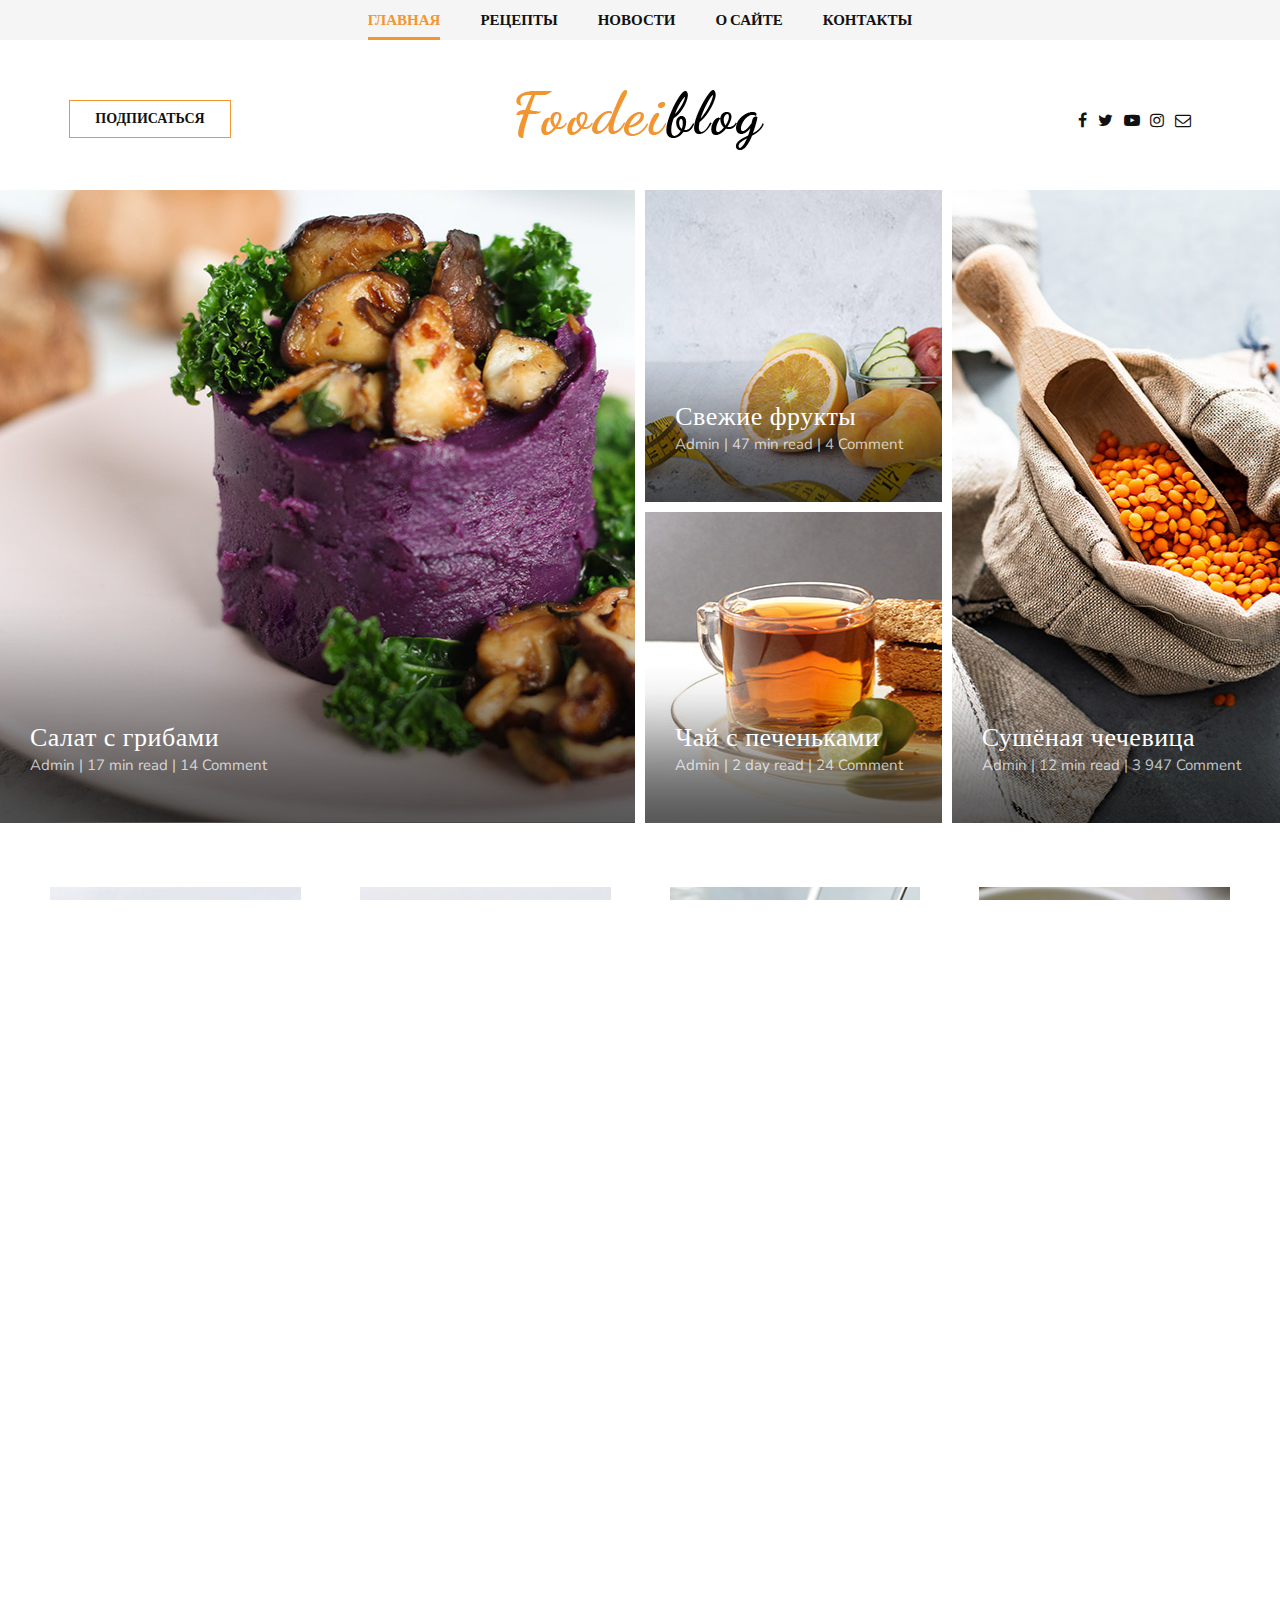
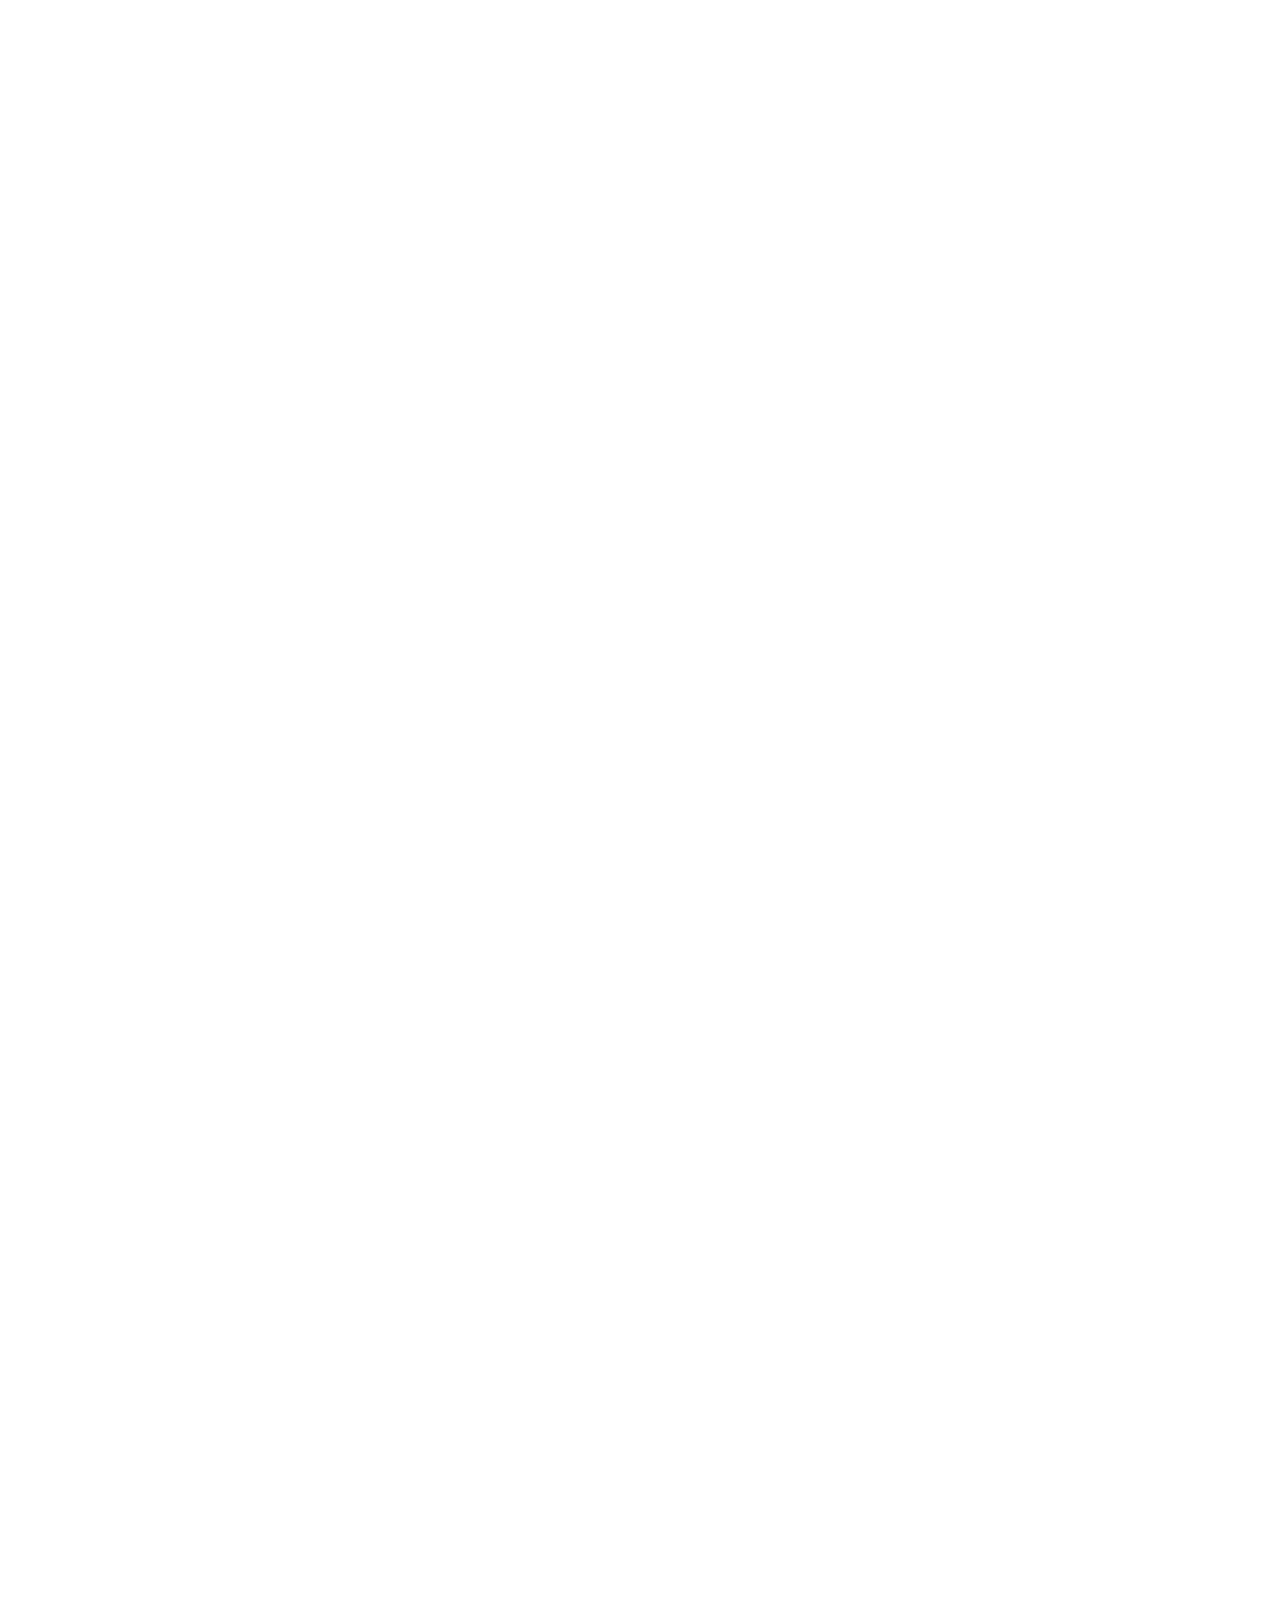
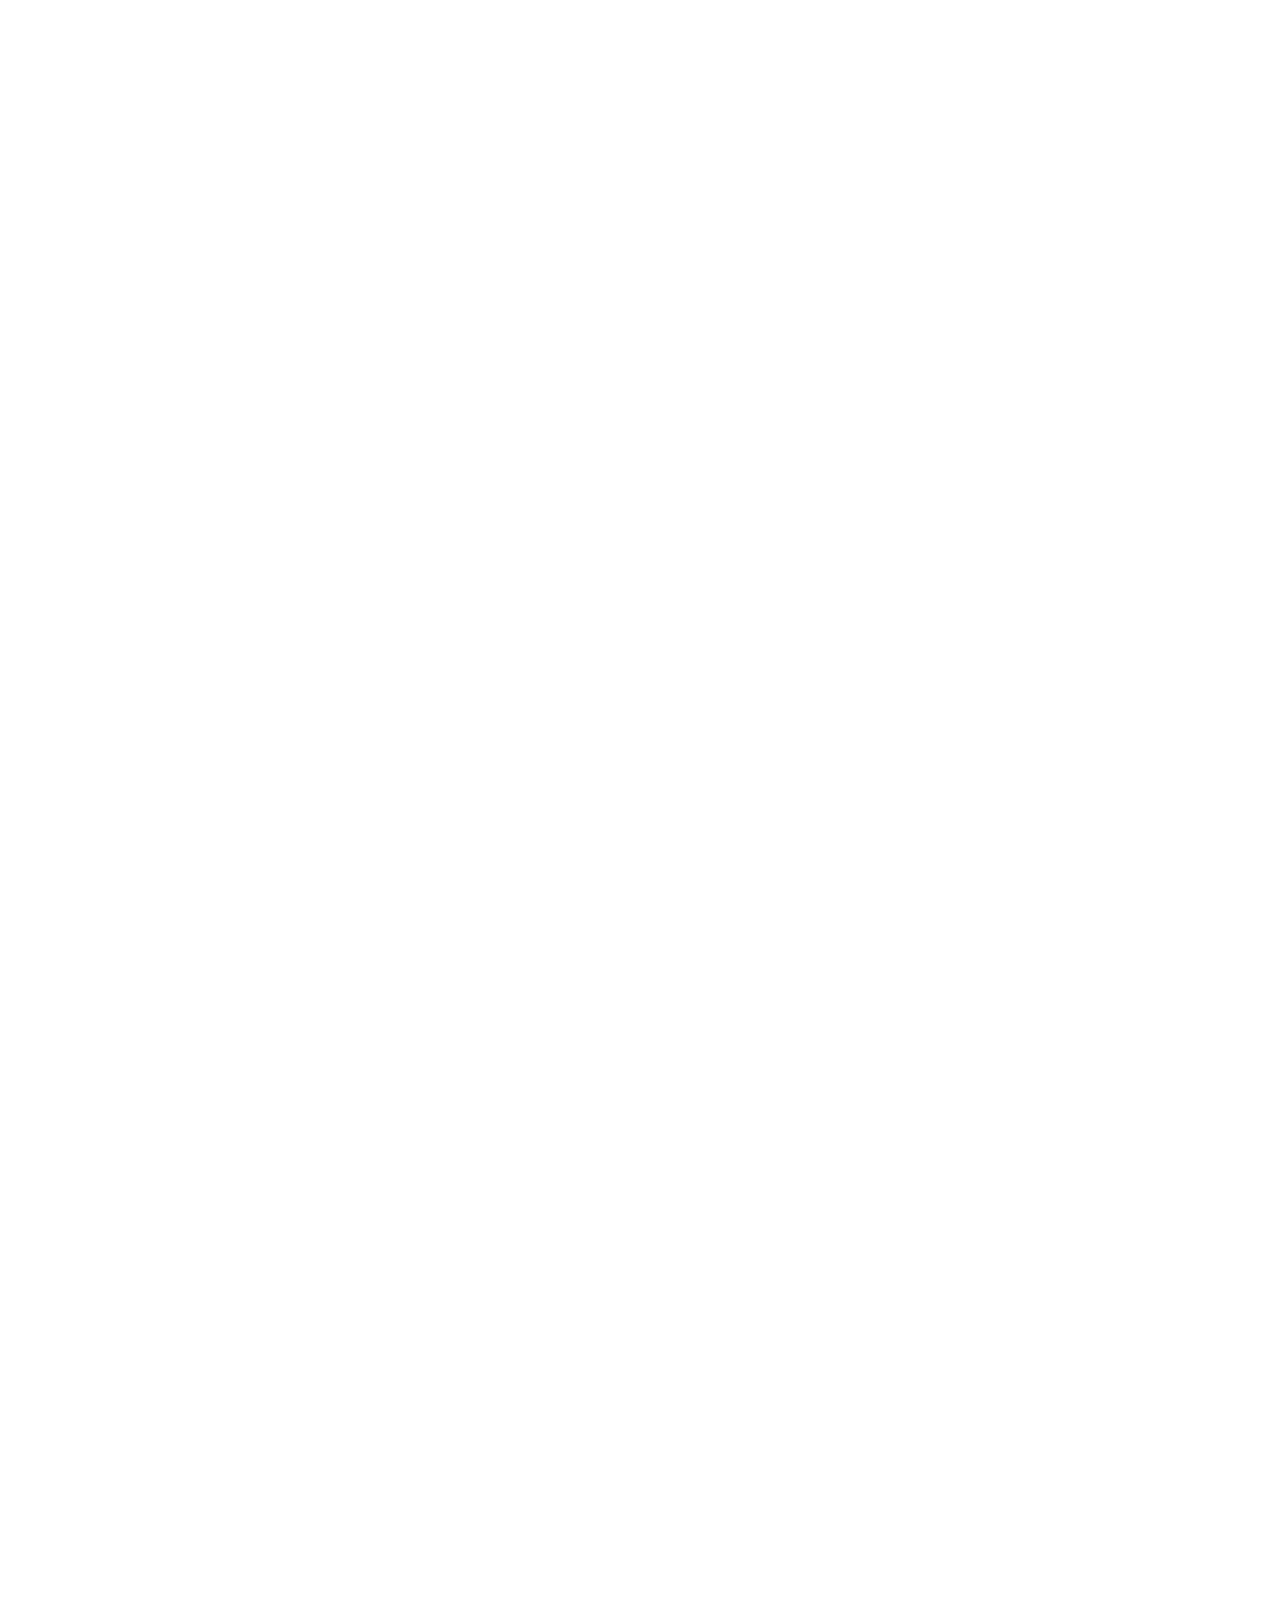
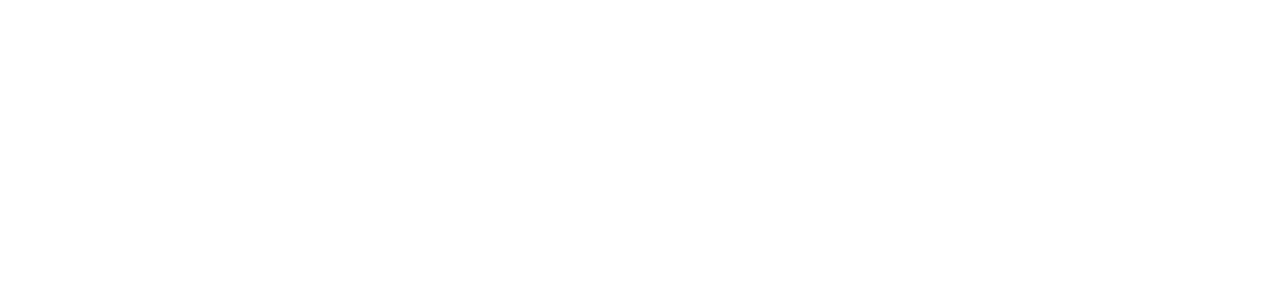
<file: index.html>
<!DOCTYPE html>
<html lang="en">
<head>
  <meta charset="UTF-8">
  <meta name="viewport" content="width=device-width, initial-scale=1.0">
  <meta http-equiv="X-UA-Compatible" content="ie=edge">
  <title>Foodeiblog</title>
  <link rel="icon" href="/images/favicon.ico"><!-- 32×32 -->
  <link rel="preconnect" href="https://fonts.googleapis.com">
  <link rel="preconnect" href="https://fonts.gstatic.com" crossorigin>
  <link href="https://fonts.googleapis.com/css2?family=Nunito+Sans:ital,opsz,wght@0,6..12,200..1000;1,6..12,200..1000&family=Unna:ital,wght@0,400;0,700;1,400;1,700&display=swap" rel="stylesheet">
  <link rel="stylesheet" href="https://maxcdn.bootstrapcdn.com/font-awesome/4.5.0/css/font-awesome.min.css">
  <link rel="stylesheet" href="css/slick.css">
  <link rel="stylesheet" href="css/animate.min.css">
  <link rel="stylesheet" href="css/style.css">
</head>
<body>

  <!--HEADER START-->
  <div class="wrapper">
    <header class="header">
      <div class="container__menu">
        <div class="container">
          <div class="header__inner">
            <nav class="menu">
              <button class="menu__btn"></button>
              <ul class="menu__list">
                <li class="menu__list-item">
                  <a href="#" title="Главная страница" class="menu__list-link menu__list-link--active">ГЛАВНАЯ</a>
                </li>
                <li class="menu__list-item">
                  <a href="recipe.html" title="Рецепты" class="menu__list-link">РЕЦЕПТЫ</a>
                </li>
                <li class="menu__list-item">
                  <a href="#" title="Новости" class="menu__list-link">НОВОСТИ</a>
                </li>
                <li class="menu__list-item">
                  <a href="about.html" title="О нас" class="menu__list-link">О САЙТЕ</a>
                </li>
                <li class="menu__list-item">
                  <a href="contacts.html" title="Контакты" class="menu__list-link">КОНТАКТЫ</a>
                </li>
              </ul>
            </nav>
          </div>
        </div>  
      </div>
      <div class="container">
        <div class="header__inner-top">
          <div class="subscribe__inner">
            <div class="subscribe">
              <a href="#" title="Подписка" class="subscribe__link">Подписаться</a>
            </div>
          </div>
          <div class="logo__inner">
            <a href="#" title="Логотип" class="logo">
              <img src="images/logo.webp" alt="logo" title="logo" class="logo__img">
            </a>
          </div>
          <div class="social__inner">
            <a href="#" title="facebook" class="facebook">
              <i class="fa fa-facebook social__fa" aria-hidden="true"></i>
            </a>
            <a href="#" title="twitter" class="twitter">
              <i class="fa fa-twitter social__fa" aria-hidden="true"></i>
            </a>
            <a href="#" title="youtube" class="youtube">
              <i class="fa fa-youtube-play social__fa" aria-hidden="true"></i>
            </a>
            <a href="#" title="instagram" class="instagram">
              <i class="fa fa-instagram social__fa" aria-hidden="true"></i>
            </a>
            <a href="#" title="email" class="mail">
              <i class="fa fa-envelope-o social__fa" aria-hidden="true"></i>
            </a>
          </div>
        </div>
      </div>
    </header>
    <!--HEADER END-->

    <main class="main">
      <section class="top">
        <div class="top__slider">
          <div class="top__slider-left top__slider-img" style="background-image: url(images/top_slider/top-1.jpg);">
            <div class="top__slider-link-inner">
              <a href="#" title="Рецепт салата" class="top__slider-link">Салат с грибами</a> 
              <p class="top__slider-widget">Admin | 17 min read | 14 Comment</p> <br> 
            </div>           
          </div>
          <div class="top__slider-right">
            <div class="top__slider-right-left-inner">
              <div class="top__slider-right-left-top top__slider-img" style="background-image: url(images/top_slider/top-2.jpg);">
                <div class="top__slider-link-inner">
                  <a href="#" title="Свежие фрукты" class="top__slider-link">Свежие фрукты</a> 
                  <p class="top__slider-widget">Admin | 47 min read | 4 Comment</p> <br> 
                </div> 
              </div>
              <div class="top__slider-right-left-bootom top__slider-img" style="background-image: url(images/top_slider/top-3.jpg);">
                <div class="top__slider-link-inner">
                  <a href="#" title="Чай с печеньками" class="top__slider-link">Чай с печеньками</a> 
                  <p class="top__slider-widget">Admin | 2 day read | 24 Comment</p> <br> 
                </div> 
              </div>
            </div>
            <div class="top__slider-right-right top__slider-img" style="background-image: url(images/top_slider/top-4.jpg);">
              <div class="top__slider-link-inner">
                <a href="#" title="Сушеная чечевица" class="top__slider-link">Сушёная чечевица</a> 
                <p class="top__slider-widget">Admin | 12 min read | 3 947 Comment</p> <br> 
              </div> 
            </div>
          </div>
        </div>
      </section>
      <section class="categories">
        <div class="container">
          <div class="categories__item-inner">
            <div class="categories__item" style="background-image: url(images/home/categories-item/cat-1.jpg);"></div>
            <div class="categories__item" style="background-image: url(images/home/categories-item/cat-2.jpg);"></div>
            <div class="categories__item" style="background-image: url(images/home/categories-item/cat-3.jpg);"></div>
            <div class="categories__item" style="background-image: url(images/home/categories-item/cat-4.jpg);"></div>
          </div>
          <div class="categories__post-inner">
            <div class="categories__post">
              <div class="categories__post-main" style="background-image: url(images/home/categories-post/cp-1.jpg);"></div>
              <a href="#" title="Ужин" class="categories__post-label">Ужин</a> <br>
              <a href="#" title="Рецепт салата" class="categories__post-link">Салат из сухофруктов с орехами &mdash; рецепт и советы</a> <br>
              <p class="categories__post-widget">Admin | 3 min read | 20 Comment</p> <br>
              <p class="categories__post-text">
                Очень вкусный и не сложный в приготовлении салат из сухофруктов с орехами станет украшением стола 
                благодаря своей индивидуальности и богатству вкуса.
              </p> <br>
              <a href="#" title="Далее" class="categories__post-btn">Читать далее</a>

              <div class="categories__row">
                <div class="categories__row-item">
                  <img src="images/home/categories-post/cp-2.jpg" alt="categories-post" title="categories-post" class="categories__row-img">
                  <a href="#" title="Ужин" class="categories__post-label">Ужин</a> <br>
                  <a href="#" title="Рецепт рыбки" class="categories__post-link">Рыба жареная с зеленью и чесноком</a> <br>
                  <p class="categories__post-widget">Admin | 57 min read | 4 Comment</p> <br>
                  <p class="categories__post-text">
                    Ароматная и пикантная рыба, маринованная в зелени с чесноком и жареная в яичном кляре.
                  </p> <br>
                </div>
                <div class="categories__row-item">
                  <img src="images/home/categories-post/cp-3.jpg" alt="categories-post" title="categories-post" class="categories__row-img">
                  <a href="#" title="Десерт" class="categories__post-label">Десерт</a> <br>
                  <a href="#" title="Капкейки" class="categories__post-link">Капкейки с белковым кремом</a> <br>
                  <p class="categories__post-widget">Admin | 2 day read | 74 Comment</p> <br>
                  <p class="categories__post-text">
                    Белковый крем, а именно швейцарская меренга, особенно порадует &mdash; стабильный, вкусный, нежный и, главное, лёгкий в работе.
                  </p> <br>
                </div>
                <div class="categories__row-item">
                  <img src="images/home/categories-post/cp-4.jpg" alt="categories-post" title="categories-post" class="categories__row-img">
                  <a href="#" title="Завтрак" class="categories__post-label">Завтрак</a> <br>
                  <a href="#" title="Рецепт гренок" class="categories__post-link">Гренка с яйцом на завтрак</a> <br>
                  <p class="categories__post-widget">Admin | 6 day read | 14 Comment</p> <br>
                  <p class="categories__post-text">
                    Такая яркая, интересная гренка будет отличным завтраком.
                  </p> <br>
                </div>
                <div class="categories__row-item">
                  <img src="images/home/categories-post/cp-5.jpg" alt="categories-post" title="categories-post" class="categories__row-img">
                  <a href="#" title="Завтрак" class="categories__post-label">Завтрак</a> <br>
                  <a href="#" title="Рецепт раков" class="categories__post-link">Жареные раки в сливочном соусе</a> <br>
                  <p class="categories__post-widget">Admin | 15 day read | 251 Comment</p> <br>
                  <p class="categories__post-text">
                    Вы до сих пор ели только вареных раков? Пора попробовать и жареных, со сливочным соусом.
                  </p> <br>
                </div>
                <div class="categories__row-item">
                  <img src="images/home/categories-post/cp-6.jpg" alt="categories-post" title="categories-post" class="categories__row-img">
                  <a href="#" title="Соус" class="categories__post-label">Соус</a> <br>
                  <a href="#" title="Рецепт соуса" class="categories__post-link">Медовый соус с лимоном и чесноком</a> <br>
                  <p class="categories__post-widget">Admin | 17 day read | 51 Comment</p> <br>
                  <p class="categories__post-text">
                    Он особенно хорошо подойдёт к курице, креветкам и рыбе, но можно подать его и к простым отварным овощам.
                  </p> <br>
                </div>
                <div class="categories__row-item">
                  <img src="images/home/categories-post/cp-7.jpg" alt="categories-post" title="categories-post" class="categories__row-img">
                  <a href="#" title="Напитки" class="categories__post-label">Напитки</a> <br>
                  <a href="#" title="Рецепт клюквенного сиропа" class="categories__post-link">Клюквенный сироп</a> <br>
                  <p class="categories__post-widget">Admin | 19 day read | 114 Comment</p> <br>
                  <p class="categories__post-text">
                    Клюквенный сироп &mdash; добавка ко многим блюдам. Сироп хорошо для того, чтобы делать из него напитки, либо делать различные соусы.
                  </p> <br>
                </div>
                <div class="categories__row-item">
                  <img src="images/home/categories-post/cp-8.jpg" alt="categories-post" title="categories-post" class="categories__row-img">
                  <a href="#" title="Завтрак" class="categories__post-label">Завтрак</a> <br>
                  <a href="#" title="Суп овощной" class="categories__post-link">Суп овощной</a> <br>
                  <p class="categories__post-widget">Admin | 22 day read | 57 Comment</p> <br>
                  <p class="categories__post-text">
                    Суп овощной один из самых привычных и понятных для нас супов.
                  </p> <br>
                </div>
              </div>
            </div>
            <div class="categories__sidebar">
              <div class="sidebar__about">
                <h3 class="sidebar__about-title sidebar__title">Обо мне</h3>
                <img src="images/home/sidebar/humberger-about.jpg" alt="humberger-about" title="humberger-about" class="sidebar__about-img sidebar__img">
                <p class="sidebar__about-text">
                  Привет! Я — фудблогер, который влюблён в еду и готов поделиться с вами своими кулинарными приключениями. Здесь вы найдёте:<br>
                  🍴 Рецепты, которые вдохновляют.<br>
                  🌍 Истории о гастрономических путешествиях.<br>
                  💡 Советы по приготовлению вкусных и полезных блюд.<br>
                  Я верю, что еда — это не просто способ утолить голод, а настоящее искусство и источник радости. Добро пожаловать в мой мир вкусов и ароматов!
                </p>
                <a href="#" title="Далее" class="sidebar__about-btn">Читать далее</a>
              </div>
              <div class="sidebar__posts">
                <h3 class="sidebar__posts-title sidebar__title">Новости</h3>
                <div class="sidebar__posts-img sidebar__img" style="background-image: url(images/home/sidebar/feature-post.jpg);">
                  <a href="#" title="Рецепт салата" class="sidebar__posts-link">Японский салат из сухофруктов, орехов, ягод и винограда</a>
                </div>
                <div class="sidebar__posts-item">
                  <a href="#" title="Ужин" class="sidebar__posts-item-title">Ужин</a> <br>
                  <a href="#" title="Рецепт салата" class="sidebar__posts-item-text">Салат из картофеля и зеленой фасоли на гриле</a>
                  <p class="sidebar__posts-item-description">12.11.2024</p>
                </div>
                <div class="sidebar__posts-item">
                  <a href="#" title="Смузи" class="sidebar__posts-item-title">Смузи</a> <br>
                  <a href="#" title="Рецепт" class="sidebar__posts-item-text">Французское розе за 8 долларов, которое я покупаю оптом каждое лето</a>
                  <p class="sidebar__posts-item-description">05.11.2024</p>
                </div>
                <div class="sidebar__posts-item">
                  <a href="#" title="Обед" class="sidebar__posts-item-title">Обед</a> <br>
                  <a href="#" title="Рецепт курицы" class="sidebar__posts-item-text">Жареная на сковороде курица с лимоном от Ины Гартен</a>
                  <p class="sidebar__posts-item-description">23.10.2024</p>
                </div>
                <div class="sidebar__posts-item">
                  <a href="#" title="Десерт" class="sidebar__posts-item-title">Десерт</a> <br>
                  <a href="#" title="Рецепт картофеля" class="sidebar__posts-item-text">Лучший запеченный картофель на выходные, 3 креативных способа</a>
                  <p class="sidebar__posts-item-description">17.10.2024</p>
                </div>
              </div>
              <div class="sidebar__banner">
                <img src="images/home/sidebar/banner.jpg" alt="sidebar-banner" title="sidebar-banner" class="sidebar__banner-img sidebar__img">
              </div>
            </div>
          </div>
        </div>
      </section>
    </main>

    <!--FOOTER START-->
    <footer class="footer">
      <div class="container__top">
        <section class="footer__slider">
          <div class="slider__inner-footer">
            <div class="slider__item-footer">
              <a href="#" title="Рецепт slider-1" class="slider__item-link">
                <img src="images/footer_slider/slider-1.jpg" alt="slider-1" title="slider-1" class="slider__images-footer">  
              </a>
            </div>
            <div class="slider__item-footer">
              <a href="#" title="Рецепт slider-2" class="slider__item-link">
                <img src="images/footer_slider/slider-2.jpg" alt="slider-2" title="slider-2" class="slider__images-footer">  
              </a>
            </div>
            <div class="slider__item-footer">
              <a href="#" title="Рецепт slider-3" class="slider__item-link">
                <img src="images/footer_slider/slider-3.jpg" alt="slider-3" title="slider-3" class="slider__images-footer">  
              </a>
            </div>
            <div class="slider__item-footer">
              <a href="#" title="Рецепт slider-4" class="slider__item-link">
                <img src="images/footer_slider/slider-4.jpg" alt="slider-4" title="slider-4" class="slider__images-footer">  
              </a>
            </div>
            <div class="slider__item-footer">
              <a href="#" title="Рецепт slider-5" class="slider__item-link">
                <img src="images/footer_slider/slider-5.jpg" alt="slider-5" title="slider-5" class="slider__images-footer">
              </a>
            </div>
            <div class="slider__item-footer">
              <a href="#" title="Рецепт slider-6" class="slider__item-link">
                <img src="images/footer_slider/slider-6.jpg" alt="slider-6" title="slider-6" class="slider__images-footer">  
              </a>
            </div>
            <div class="slider__item-footer">
              <a href="#" title="Рецепт slider-7" class="slider__item-link">
                <img src="images/footer_slider/slider-1.jpg" alt="slider-7" title="slider-7" class="slider__images-footer">  
              </a>
            </div>
            <div class="slider__item-footer">
              <a href="#" title="Рецепт slider-8" class="slider__item-link">
                <img src="images/footer_slider/slider-2.jpg" alt="slider-8" title="slider-8" class="slider__images-footer">  
              </a>
            </div>
            <div class="slider__item-footer">
              <a href="#" title="Рецепт slider-9" class="slider__item-link">
                <img src="images/footer_slider/slider-3.jpg" alt="slider-9" title="slider-9" class="slider__images-footer">  
              </a>
            </div>
          </div>
        </section>
      </div>
      <div class="container">
        <div class="logo-footer__inner">
          <a href="#" title="logo" class="logo-footer">
            <img src="images/logo.webp" alt="logo-footer" title="logo-footer" class="logo-footer__img">
          </a>
        </div>
        <div class="title-footer__inner">
          <p class="title-footer">
            Данный сайт носит исключительно информационный характер и не является публичной офертой. <br>
            Продукция холдинга продаётся в розницу в крупнейших торговых сетях.
          </p>
        </div>
        <div class="social-footer__inner">
          <a href="#" title="facebook" class="social-footer">
            <div class="social-footer__wrap-img">
              <i class="fa fa-facebook social-footer__fa" aria-hidden="true"></i>
            </div>
          </a>
          <a href="#" title="twitter" class="social-footer">
            <div class="social-footer__wrap-img">
              <i class="fa fa-twitter social-footer__fa" aria-hidden="true"></i>
            </div>
          </a>
          <a href="#" title="instagram" class="social-footer">
            <div class="social-footer__wrap-img">
              <i class="fa fa-instagram social-footer__fa" aria-hidden="true"></i>
            </div>
          </a>
          <a href="#" title="youtube" class="social-footer">
            <div class="social-footer__wrap-img">
              <i class="fa fa-youtube-play social-footer__fa" aria-hidden="true"></i>
            </div>
          </a>
          <a href="#" title="email" class="social-footer">
            <div class="social-footer__wrap-img">
              <i class="fa fa-envelope-o social-footer__fa" aria-hidden="true"></i>
            </div>
          </a>
        </div>
        <div class="copyright-footer__inner">
          <p class="copyright-footer__title">
            Copyright &copy;2024 Все права защищены | <a href="https://t.me/anastasiyalexika" title="telegram" class="telegram__link">@anastasiyalexika</a>
          </p> 
        </div>
      </div>  
    </footer>
    <!--FOOTER END-->
  </div>
  
  <script src="js/jquery-3.6.0.min.js"></script>
  <script src="js/slick.min.js"></script>
  <script src="js/main.js"></script>

</body>
</html>
</file>
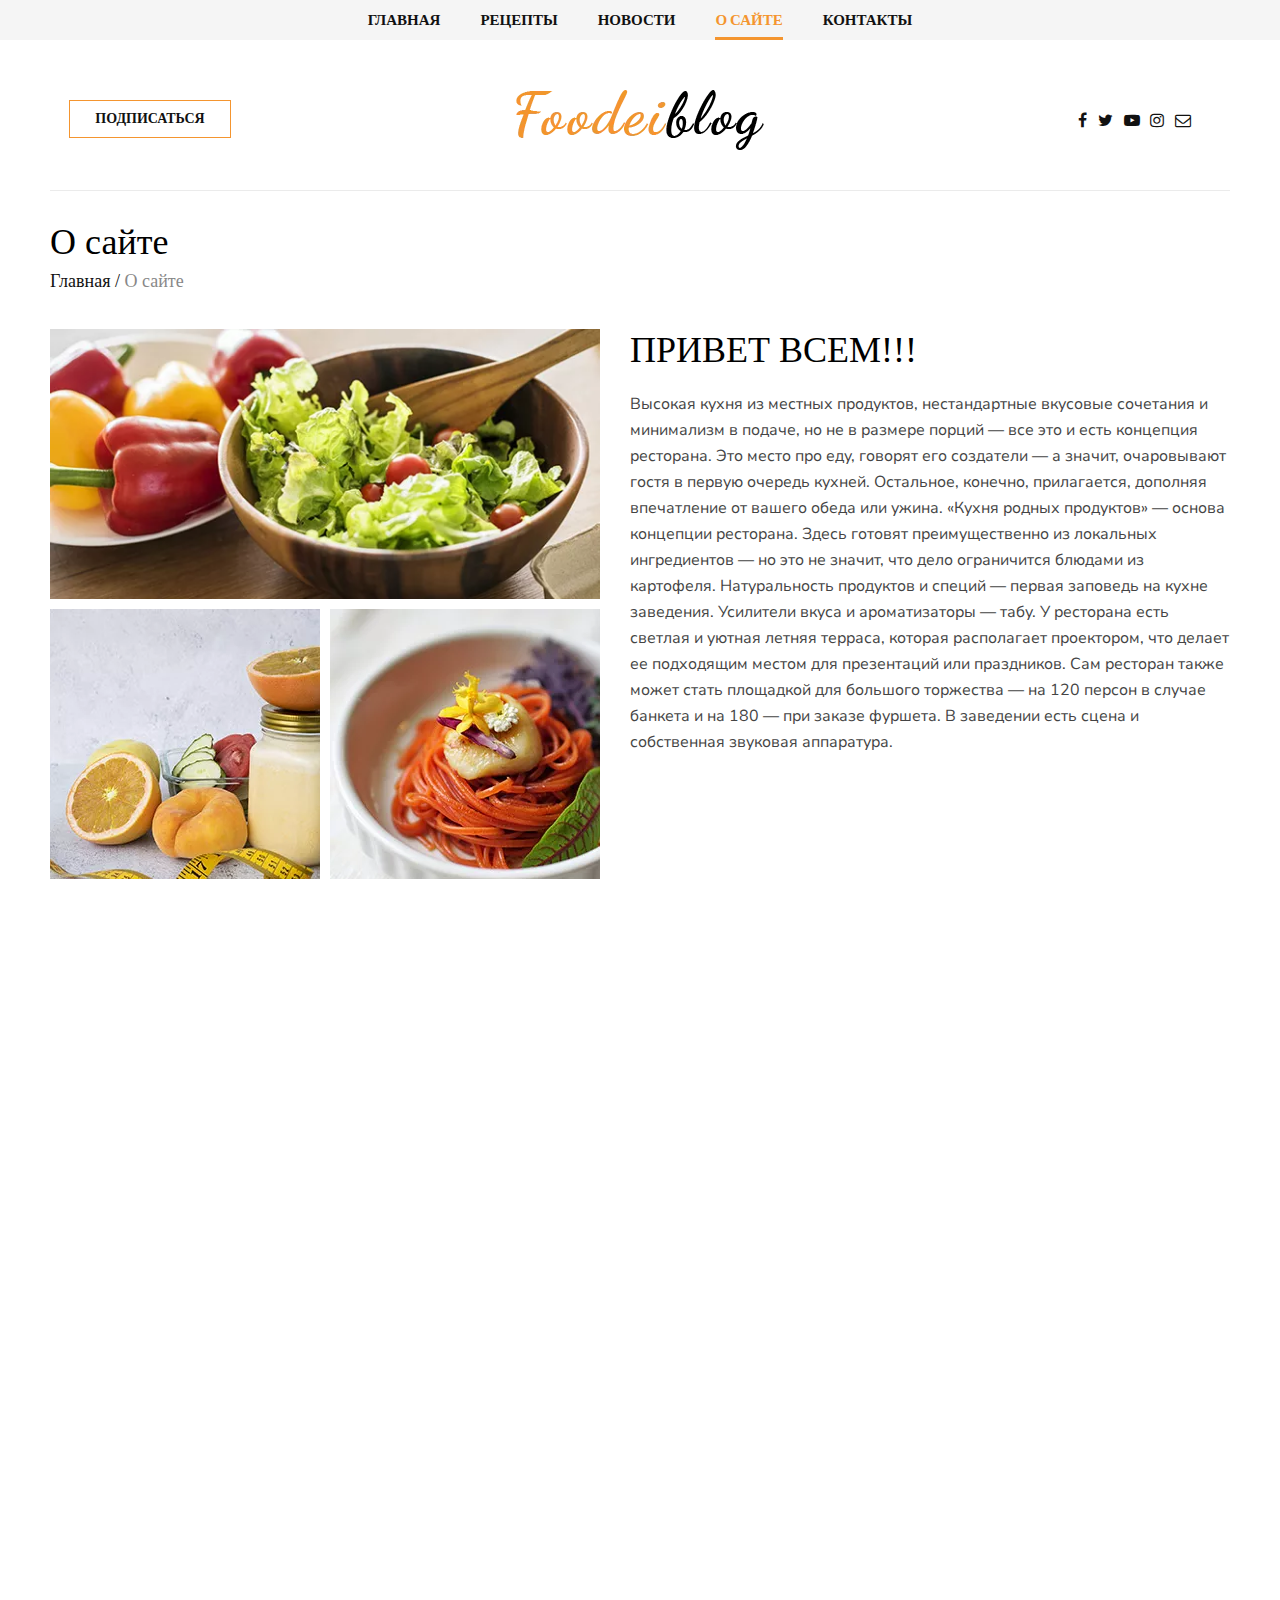
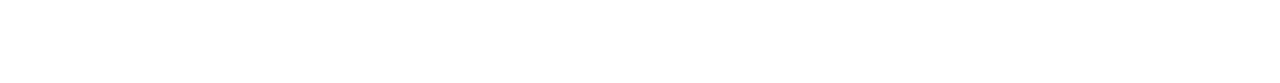
<file: about.html>
<!DOCTYPE html>
<html lang="en">
<head>
  <meta charset="UTF-8">
  <meta name="viewport" content="width=device-width, initial-scale=1.0">
  <meta http-equiv="X-UA-Compatible" content="ie=edge">
  <title>О нас</title>
  <link rel="icon" href="/images/favicon.ico"><!-- 32×32 -->
  <link rel="preconnect" href="https://fonts.googleapis.com">
  <link rel="preconnect" href="https://fonts.gstatic.com" crossorigin>
  <link href="https://fonts.googleapis.com/css2?family=Nunito+Sans:ital,opsz,wght@0,6..12,200..1000;1,6..12,200..1000&family=Unna:ital,wght@0,400;0,700;1,400;1,700&display=swap" rel="stylesheet">
  <link rel="stylesheet" href="https://maxcdn.bootstrapcdn.com/font-awesome/4.5.0/css/font-awesome.min.css">
  <link rel="stylesheet" href="css/slick.css">
  <link rel="stylesheet" href="css/animate.min.css">
  <link rel="stylesheet" href="css/style.css">
</head>
<body>

  <!--HEADER START-->
  <div class="wrapper">
    <header class="header">
      <div class="container__menu">
        <div class="container">
          <div class="header__inner">
            <nav class="menu">
              <button class="menu__btn"></button>
              <ul class="menu__list">
                <li class="menu__list-item">
                  <a href="index.html" title="Главная страница" class="menu__list-link">ГЛАВНАЯ</a>
                </li>
                <li class="menu__list-item">
                  <a href="recipe.html" title="Рецепты" class="menu__list-link">РЕЦЕПТЫ</a>
                </li>
                <li class="menu__list-item">
                  <a href="#" title="Новости" class="menu__list-link">НОВОСТИ</a>
                </li>
                <li class="menu__list-item">
                  <a href="#" title="О нашем сайте" class="menu__list-link menu__list-link--active">О САЙТЕ</a>
                </li>
                <li class="menu__list-item">
                  <a href="contacts.html" title="Контакты" class="menu__list-link">КОНТАКТЫ</a>
                </li>
              </ul>
            </nav>
          </div>
        </div>  
      </div>
      <div class="container">
        <div class="header__inner-top">
          <div class="subscribe__inner">
            <div class="subscribe">
              <a href="#" title="Подписка" class="subscribe__link">Подписаться</a>
            </div>
          </div>
          <div class="logo__inner">
            <a href="#" title="Логотип сайта" class="logo">
              <img src="images/logo.webp" alt="logo" title="logo" class="logo__img">
            </a>
          </div>
          <div class="social__inner">
            <a href="#" title="facebook" class="facebook">
              <i class="fa fa-facebook social__fa" aria-hidden="true"></i>
            </a>
            <a href="#" title="twitter" class="twitter">
              <i class="fa fa-twitter social__fa" aria-hidden="true"></i>
            </a>
            <a href="#" title="youtube" class="youtube">
              <i class="fa fa-youtube-play social__fa" aria-hidden="true"></i>
            </a>
            <a href="#" title="instagram" class="instagram">
              <i class="fa fa-instagram social__fa" aria-hidden="true"></i>
            </a>
            <a href="#" title="mail" class="mail">
              <i class="fa fa-envelope-o social__fa" aria-hidden="true"></i>
            </a>
          </div>
        </div>
      </div>
    </header>
    <!--HEADER END-->

    <main class="main">
    <section class="about">
      <div class="container">
        <div class="crumbs__title-inner">
          <h2 class="crumbs__title">О сайте</h2>
          <a href="index.html" title="Главная" class="crumbs">
            Главная
          </a>
          <span class="crumbs__current">О сайте</span>
        </div>  
        <div class="about__inner">
          <div class="about__left">
            <div class="about__img-top" style="background-image: url(images/about/about-1.webp);"></div>
            <div class="about__img-bottom-inner">
              <div class="about__img-bottom-left about__img-bottom" style="background-image: url(images/about/about-2.webp);"></div>
              <div class="about__img-bottom-right about__img-bottom" style="background-image: url(images/about/about-3.webp);"></div>
            </div>
          </div>
          <div class="about__right">
            <h2 class="about__right-title">Привет всем!!!</h2>
            <p class="about__right-text">
              Высокая кухня из местных продуктов, нестандартные вкусовые сочетания и 
              минимализм в подаче, но не в размере порций &mdash; все это и есть концепция 
              ресторана. Это место про еду, говорят его создатели &mdash; а значит, очаровывают 
              гостя в первую очередь кухней. Остальное, конечно, прилагается, дополняя 
              впечатление от вашего обеда или ужина. «Кухня родных продуктов» &mdash; основа 
              концепции ресторана. Здесь готовят преимущественно из локальных ингредиентов 
              &mdash; но это не значит, что дело ограничится блюдами из картофеля. Натуральность 
              продуктов и специй &mdash; первая заповедь на кухне заведения. Усилители вкуса и 
              ароматизаторы &mdash; табу. У ресторана есть светлая и уютная летняя терраса, которая
              располагает проектором, что делает ее подходящим местом для презентаций или 
              праздников. Сам ресторан также может стать площадкой для большого торжества &mdash; 
              на 120 персон в случае банкета и на 180 &mdash; при заказе фуршета. В заведении есть 
              сцена и собственная звуковая аппаратура.
            </p>
          </div>
        </div>



      </div>
    </section>



    </main>

    <!--FOOTER START-->
    <footer class="footer">
      <div class="container__top">
        <section class="footer__slider">
          <div class="slider__inner-footer">
            <div class="slider__item-footer">
              <a href="#" title="Рецепт slider-1" class="slider__item-link">
                <img src="images/footer_slider/slider-1.jpg" alt="slider-1" title="slider-1" class="slider__images-footer">  
              </a>
            </div>
            <div class="slider__item-footer">
              <a href="#" title="Рецепт slider-2" class="slider__item-link">
                <img src="images/footer_slider/slider-2.jpg" alt="slider-2" title="slider-2" class="slider__images-footer">  
              </a>
            </div>
            <div class="slider__item-footer">
              <a href="#" title="Рецепт slider-3" class="slider__item-link">
                <img src="images/footer_slider/slider-3.jpg" alt="slider-3" title="slider-3" class="slider__images-footer">  
              </a>
            </div>
            <div class="slider__item-footer">
              <a href="#" title="Рецепт slider-4" class="slider__item-link">
                <img src="images/footer_slider/slider-4.jpg" alt="slider-4" title="slider-4" class="slider__images-footer">  
              </a>
            </div>
            <div class="slider__item-footer">
              <a href="#" title="Рецепт slider-5" class="slider__item-link">
                <img src="images/footer_slider/slider-5.jpg" alt="slider-5" title="slider-5" class="slider__images-footer">
              </a>
            </div>
            <div class="slider__item-footer">
              <a href="#" title="Рецепт slider-6" class="slider__item-link">
                <img src="images/footer_slider/slider-6.jpg" alt="slider-6" title="slider-6" class="slider__images-footer">  
              </a>
            </div>
            <div class="slider__item-footer">
              <a href="#" title="Рецепт slider-7" class="slider__item-link">
                <img src="images/footer_slider/slider-1.jpg" alt="slider-7" title="slider-7" class="slider__images-footer">  
              </a>
            </div>
            <div class="slider__item-footer">
              <a href="#" title="Рецепт slider-8" class="slider__item-link">
                <img src="images/footer_slider/slider-2.jpg" alt="slider-8" title="slider-8"class="slider__images-footer">  
              </a>
            </div>
            <div class="slider__item-footer">
              <a href="#" title="Рецепт slider-9" class="slider__item-link">
                <img src="images/footer_slider/slider-3.jpg" alt="slider-9" title="slider-9" class="slider__images-footer">  
              </a>
            </div>
          </div>
        </section>
      </div>
      <div class="container">
        <div class="logo-footer__inner">
          <a href="#" title="Логотитип" class="logo-footer">
            <img src="images/logo.webp" alt="logo-footer" title="logo-footer" class="logo-footer__img">
          </a>
        </div>
        <div class="title-footer__inner">
          <p class="title-footer">
            Данный сайт носит исключительно информационный характер и не является публичной офертой. <br>
            Продукция холдинга продаётся в розницу в крупнейших торговых сетях.
          </p>
        </div>
        <div class="social-footer__inner">
          <a href="#" title="facebook" class="social-footer">
            <div class="social-footer__wrap-img">
              <i class="fa fa-facebook social-footer__fa" aria-hidden="true"></i>
            </div>
          </a>
          <a href="#" title="twitter" class="social-footer">
            <div class="social-footer__wrap-img">
              <i class="fa fa-twitter social-footer__fa" aria-hidden="true"></i>
            </div>
          </a>
          <a href="#" title="instagram" class="social-footer">
            <div class="social-footer__wrap-img">
              <i class="fa fa-instagram social-footer__fa" aria-hidden="true"></i>
            </div>
          </a>
          <a href="#" title="youtube" class="social-footer">
            <div class="social-footer__wrap-img">
              <i class="fa fa-youtube-play social-footer__fa" aria-hidden="true"></i>
            </div>
          </a>
          <a href="#" title="email" class="social-footer">
            <div class="social-footer__wrap-img">
              <i class="fa fa-envelope-o social-footer__fa" aria-hidden="true"></i>
            </div>
          </a>
        </div>
        <div class="copyright-footer__inner">
          <p class="copyright-footer__title">
            Copyright &copy;2024 Все права защищены | <a href="https://t.me/anastasiyalexika" title="telegram" class="telegram__link">@anastasiyalexika</a>
          </p> 
        </div>
      </div>  
    </footer>
    <!--FOOTER END-->
  </div>
  
  <script src="js/jquery-3.6.0.min.js"></script>
  <script src="js/slick.min.js"></script>
  <script src="js/main.js"></script>
</body>
</html>
</file>
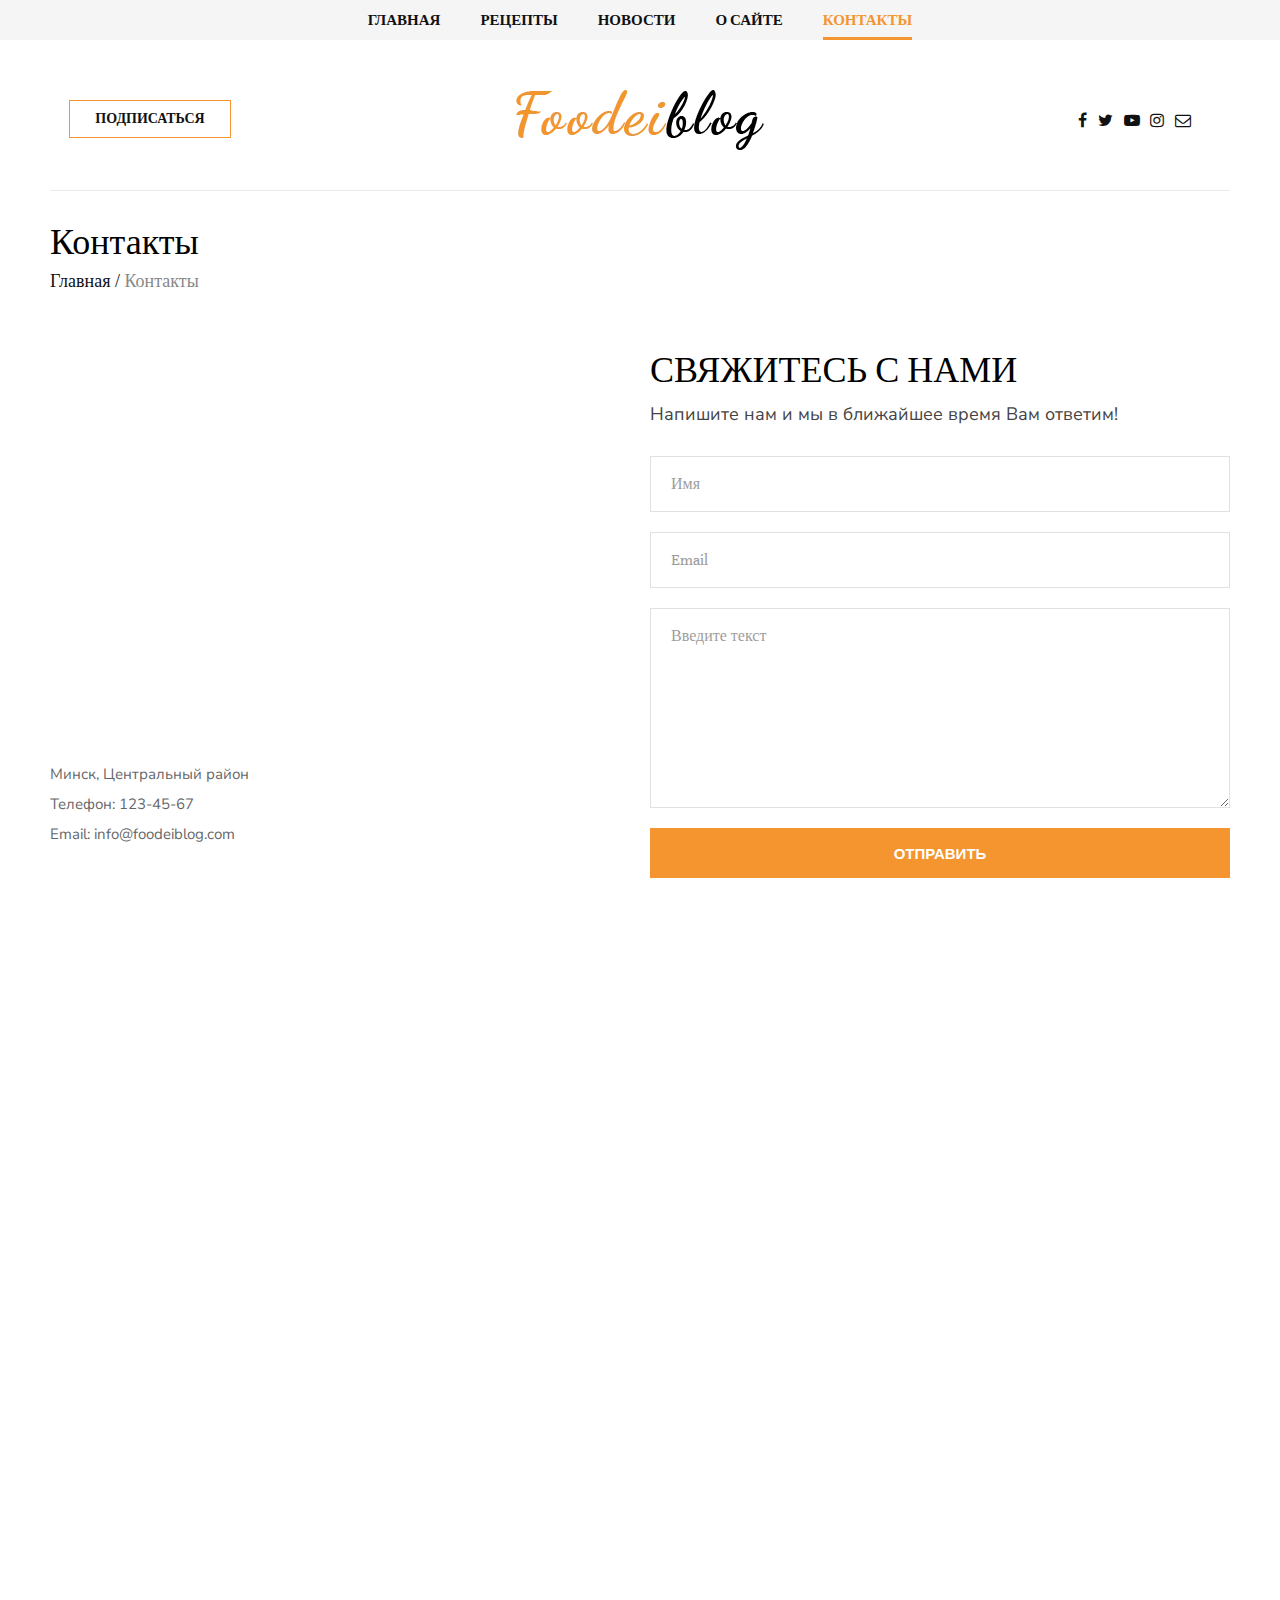
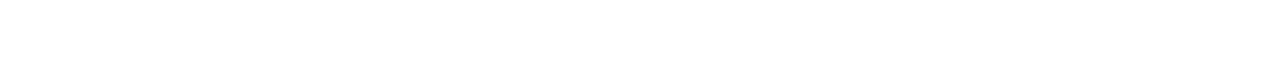
<file: contacts.html>
<!DOCTYPE html>
<html lang="en">
<head>
  <meta charset="UTF-8">
  <meta name="viewport" content="width=device-width, initial-scale=1.0">
  <meta http-equiv="X-UA-Compatible" content="ie=edge">
  <title>Контакты</title>
  <link rel="icon" href="/images/favicon.ico"><!-- 32×32 -->
  <link rel="preconnect" href="https://fonts.googleapis.com">
  <link rel="preconnect" href="https://fonts.gstatic.com" crossorigin>
  <link href="https://fonts.googleapis.com/css2?family=Nunito+Sans:ital,opsz,wght@0,6..12,200..1000;1,6..12,200..1000&family=Unna:ital,wght@0,400;0,700;1,400;1,700&display=swap" rel="stylesheet">
  <link rel="stylesheet" href="https://maxcdn.bootstrapcdn.com/font-awesome/4.5.0/css/font-awesome.min.css">
  <link rel="stylesheet" href="css/slick.css">
  <link rel="stylesheet" href="css/animate.min.css">
  <link rel="stylesheet" href="css/style.css">
</head>
<body>

  <!--HEADER START-->
  <div class="wrapper">
    <header class="header">
      <div class="container__menu">
        <div class="container">
          <div class="header__inner">
            <nav class="menu">
              <button class="menu__btn"></button>
              <ul class="menu__list">
                <li class="menu__list-item">
                  <a href="index.html" title="Главная страница" class="menu__list-link">ГЛАВНАЯ</a>
                </li>
                <li class="menu__list-item">
                  <a href="recipe.html" title="Рецепты" class="menu__list-link">РЕЦЕПТЫ</a>
                </li>
                <li class="menu__list-item">
                  <a href="#" title="Новости" class="menu__list-link">НОВОСТИ</a>
                </li>
                <li class="menu__list-item">
                  <a href="about.html" title="О сайте" class="menu__list-link">О САЙТЕ</a>
                </li>
                <li class="menu__list-item">
                  <a href="#" title="Контакты" class="menu__list-link menu__list-link--active">КОНТАКТЫ</a>
                </li>
              </ul>
            </nav>
          </div>
        </div>  
      </div>
      <div class="container">
        <div class="header__inner-top">
          <div class="subscribe__inner">
            <div class="subscribe">
              <a href="#" title="Подписка" class="subscribe__link">Подписаться</a>
            </div>
          </div>
          <div class="logo__inner">
            <a href="#" title="logo" class="logo">
              <img src="images/logo.webp" alt="logo" title="logo" class="logo__img">
            </a>
          </div>
          <div class="social__inner">
            <a href="#" title="facebook" class="facebook">
              <i class="fa fa-facebook social__fa" aria-hidden="true"></i>
            </a>
            <a href="#" title="twitter" class="twitter">
              <i class="fa fa-twitter social__fa" aria-hidden="true"></i>
            </a>
            <a href="#" title="youtube" class="youtube">
              <i class="fa fa-youtube-play social__fa" aria-hidden="true"></i>
            </a>
            <a href="#" title="instagram" class="instagram">
              <i class="fa fa-instagram social__fa" aria-hidden="true"></i>
            </a>
            <a href="#" title="email" class="mail">
              <i class="fa fa-envelope-o social__fa" aria-hidden="true"></i>
            </a>
          </div>
        </div>
      </div>
    </header>
    <!--HEADER END-->

    <main class="main">
      <section class="contacts">
        <div class="container">
          <div class="crumbs__title-inner">
            <h2 class="crumbs__title">Контакты</h2>
            <a href="index.html" title="Главная страница" class="crumbs">
              Главная
            </a>
            <span class="crumbs__current">Контакты</span>
          </div>

          <div class="contacts__inner">
            <div class="map__inner">
              <div class="contacts__map">
                <script type="text/javascript" charset="utf-8" async src="https://api-maps.yandex.ru/services/constructor/1.0/js/?um=constructor%3Ae32d069810cad7d952ca7dc02d83ad8a0c403e6255f787239ce61130f6492a53&amp;lang=ru_RU&amp;scroll=true"></script>            
              </div> 
              <div class="contacts__text-inner">
                <p class="contacts__text">Минск, Центральный район</p>
                <p class="contacts__text">Телефон: 123-45-67</p>
                <p class="contacts__text">Email: info@foodeiblog.com</p>
              </div> 
            </div>         
            <div class="contacts__form">
              <h2 class="section-title">свяжитесь с нами</h2>
              <p class="section__title-text">
                Напишите нам и мы в ближайшее время Вам ответим!
              </p>
              <form action="#" class="form">
                <input type="text" class="form__input" placeholder="Имя">
                <input type="email" class="form__input" placeholder="Email">
                <textarea class="form__textarea" placeholder="Введите текст"></textarea>
                <button class="form__btn" type="submit">ОТПРАВИТЬ</button>
              </form>  
            </div>
          </div>    
        </div>
      </section>
    </main>

    <!--FOOTER START-->
    <footer class="footer">
      <div class="container__top">
        <section class="footer__slider">
          <div class="slider__inner-footer">
            <div class="slider__item-footer">
              <a href="#" title="Рецепт slider-1" class="slider__item-link">
                <img src="images/footer_slider/slider-1.jpg" alt="slider-1" title="slider-1" class="slider__images-footer">  
              </a>
            </div>
            <div class="slider__item-footer">
              <a href="#" title="Рецепт slider-2" class="slider__item-link">
                <img src="images/footer_slider/slider-2.jpg" alt="slider-2" title="slider-2" class="slider__images-footer">  
              </a>
            </div>
            <div class="slider__item-footer">
              <a href="#" title="Рецепт slider-3" class="slider__item-link">
                <img src="images/footer_slider/slider-3.jpg" alt="slider-3" title="slider-3" class="slider__images-footer">  
              </a>
            </div>
            <div class="slider__item-footer">
              <a href="#" title="Рецепт slider-4" class="slider__item-link">
                <img src="images/footer_slider/slider-4.jpg" alt="slider-4" title="slider-4" class="slider__images-footer">  
              </a>
            </div>
            <div class="slider__item-footer">
              <a href="#" title="Рецепт slider-5" class="slider__item-link">
                <img src="images/footer_slider/slider-5.jpg" alt="slider-5" title="slider-5" class="slider__images-footer">
              </a>
            </div>
            <div class="slider__item-footer">
              <a href="#" title="Рецепт slider-6" class="slider__item-link">
                <img src="images/footer_slider/slider-6.jpg" alt="slider-6" title="slider-6" class="slider__images-footer">  
              </a>
            </div>
            <div class="slider__item-footer">
              <a href="#" title="Рецепт slider-7" class="slider__item-link">
                <img src="images/footer_slider/slider-1.jpg" alt="slider-7" title="slider-7" class="slider__images-footer">  
              </a>
            </div>
            <div class="slider__item-footer">
              <a href="#" title="Рецепт slider-8" class="slider__item-link">
                <img src="images/footer_slider/slider-2.jpg" alt="slider-8" title="slider-8" class="slider__images-footer">  
              </a>
            </div>
            <div class="slider__item-footer">
              <a href="#" title="Рецепт slider-9" class="slider__item-link">
                <img src="images/footer_slider/slider-3.jpg" alt="slider-9" title="slider-9" class="slider__images-footer">  
              </a>
            </div>
          </div>
        </section>
      </div>
      <div class="container">
        <div class="logo-footer__inner">
          <a href="#" title="logo" class="logo-footer">
            <img src="images/logo.webp" alt="logo-footer" title="logo-footer" class="logo-footer__img">
          </a>
        </div>
        <div class="title-footer__inner">
          <p class="title-footer">
            Данный сайт носит исключительно информационный характер и не является публичной офертой. <br>
            Продукция холдинга продаётся в розницу в крупнейших торговых сетях.
          </p>
        </div>
        <div class="social-footer__inner">
          <a href="#" title="facebook" class="social-footer">
            <div class="social-footer__wrap-img">
              <i class="fa fa-facebook social-footer__fa" aria-hidden="true"></i>
            </div>
          </a>
          <a href="#" title="twitter" class="social-footer">
            <div class="social-footer__wrap-img">
              <i class="fa fa-twitter social-footer__fa" aria-hidden="true"></i>
            </div>
          </a>
          <a href="#" title="instagram" class="social-footer">
            <div class="social-footer__wrap-img">
              <i class="fa fa-instagram social-footer__fa" aria-hidden="true"></i>
            </div>
          </a>
          <a href="#" title="youtube" class="social-footer">
            <div class="social-footer__wrap-img">
              <i class="fa fa-youtube-play social-footer__fa" aria-hidden="true"></i>
            </div>
          </a>
          <a href="#" title="email" class="social-footer">
            <div class="social-footer__wrap-img">
              <i class="fa fa-envelope-o social-footer__fa" aria-hidden="true"></i>
            </div>
          </a>
        </div>
        <div class="copyright-footer__inner">
          <p class="copyright-footer__title">
            Copyright &copy;2024 Все права защищены | <a href="https://t.me/anastasiyalexika" title="telegram" class="telegram__link">@anastasiyalexika</a>
          </p> 
        </div>
      </div>  
    </footer>
    <!--FOOTER END-->
  </div>
  
  <script src="js/jquery-3.6.0.min.js"></script>
  <script src="js/slick.min.js"></script>
  <script src="js/main.js"></script>
</body>
</html>
</file>
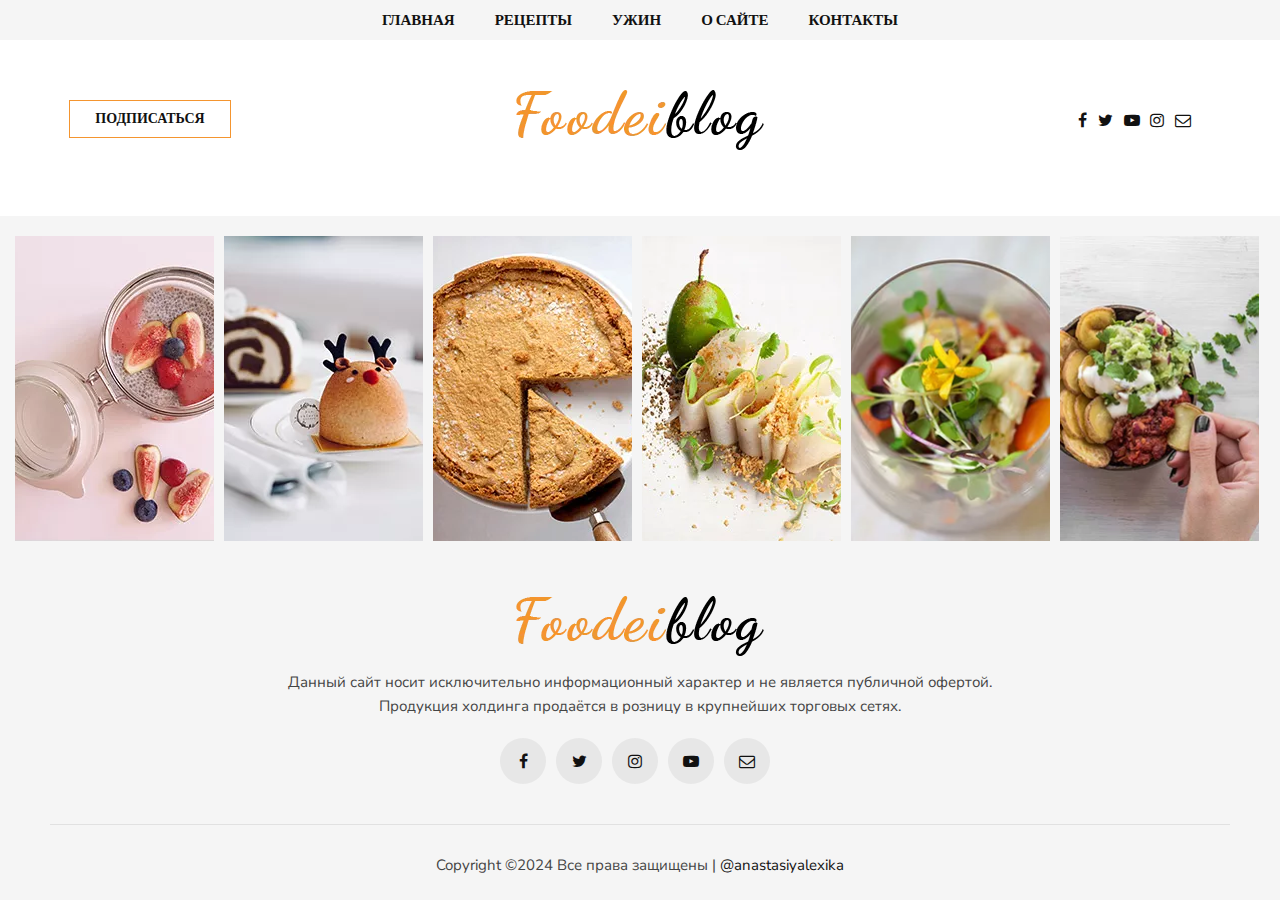
<file: page.html>
<!DOCTYPE html>
<html lang="en">
<head>
  <meta charset="UTF-8">
  <meta name="viewport" content="width=device-width, initial-scale=1.0">
  <meta http-equiv="X-UA-Compatible" content="ie=edge">
  <title>Узнай больше</title>
  <link rel="icon" href="/images/favicon.ico"><!-- 32×32 -->
  <link rel="preconnect" href="https://fonts.googleapis.com">
  <link rel="preconnect" href="https://fonts.gstatic.com" crossorigin>
  <link href="https://fonts.googleapis.com/css2?family=Nunito+Sans:ital,opsz,wght@0,6..12,200..1000;1,6..12,200..1000&family=Unna:ital,wght@0,400;0,700;1,400;1,700&display=swap" rel="stylesheet">
  <link rel="stylesheet" href="https://maxcdn.bootstrapcdn.com/font-awesome/4.5.0/css/font-awesome.min.css">
  <link rel="stylesheet" href="css/slick.css">
  <link rel="stylesheet" href="css/animate.min.css">
  <link rel="stylesheet" href="css/style.css">
</head>
<body>

  <!--HEADER START-->
  <div class="wrapper">
    <header class="header">
      <div class="container__menu">
        <div class="container">
          <div class="header__inner">
            <nav class="menu">
              <button class="menu__btn"></button>
              <ul class="menu__list">
                <li class="menu__list-item">
                  <a href="#" title="Главная страница" class="menu__list-link">ГЛАВНАЯ</a>
                </li>
                <li class="menu__list-item">
                  <a href="#" title="Рецепты" class="menu__list-link">РЕЦЕПТЫ</a>
                </li>
                <li class="menu__list-item">
                  <a href="#" title="Ужин" class="menu__list-link">УЖИН</a>
                </li>
                <li class="menu__list-item">
                  <a href="#" title="О нас" class="menu__list-link">О САЙТЕ</a>
                </li>
                <li class="menu__list-item">
                  <a href="#" title="Контакты" class="menu__list-link">КОНТАКТЫ</a>
                </li>
              </ul>
            </nav>
          </div>
        </div>  
      </div>
      <div class="container">
        <div class="header__inner-top">
          <div class="subscribe__inner">
            <div class="subscribe">
              <a href="#" title="Подписка" class="subscribe__link">Подписаться</a>
            </div>
          </div>
          <div class="logo__inner">
            <a href="#" title="logo" class="logo">
              <img src="images/logo.webp" alt="logo" title="logo" class="logo__img">
            </a>
          </div>
          <div class="social__inner">
            <a href="#" title="facebook" class="facebook">
              <i class="fa fa-facebook social__fa" aria-hidden="true"></i>
            </a>
            <a href="#" title="twitter" class="twitter">
              <i class="fa fa-twitter social__fa" aria-hidden="true"></i>
            </a>
            <a href="#" title="youtube" class="youtube">
              <i class="fa fa-youtube-play social__fa" aria-hidden="true"></i>
            </a>
            <a href="#" title="instagram" class="instagram">
              <i class="fa fa-instagram social__fa" aria-hidden="true"></i>
            </a>
            <a href="#" title="email" class="mail">
              <i class="fa fa-envelope-o social__fa" aria-hidden="true"></i>
            </a>
          </div>
        </div>
      </div>
    </header>
    <!--HEADER END-->

    <main class="main">
      



    </main>

    <!--FOOTER START-->
    <footer class="footer">
      <div class="container__top">
        <section class="footer__slider">
          <div class="slider__inner-footer">
            <div class="slider__item-footer">
              <a href="#" title="Рецепт slider-1" class="slider__item-link">
                <img src="images/footer_slider/slider-1.jpg" alt="slider-1" title="slider-1" class="slider__images-footer">  
              </a>
            </div>
            <div class="slider__item-footer">
              <a href="#" title="Рецепт slider-2" class="slider__item-link">
                <img src="images/footer_slider/slider-2.jpg" alt="slider-2" title="slider-2" class="slider__images-footer">  
              </a>
            </div>
            <div class="slider__item-footer">
              <a href="#" title="Рецепт slider-3" class="slider__item-link">
                <img src="images/footer_slider/slider-3.jpg" alt="slider-3" title="slider-3" class="slider__images-footer">  
              </a>
            </div>
            <div class="slider__item-footer">
              <a href="#" title="Рецепт slider-4" class="slider__item-link">
                <img src="images/footer_slider/slider-4.jpg" alt="slider-4" title="slider-4" class="slider__images-footer">  
              </a>
            </div>
            <div class="slider__item-footer">
              <a href="#" title="Рецепт slider-5" class="slider__item-link">
                <img src="images/footer_slider/slider-5.jpg" alt="slider-5" title="slider-5"class="slider__images-footer">
              </a>
            </div>
            <div class="slider__item-footer">
              <a href="#" title="Рецепт slider-6" class="slider__item-link">
                <img src="images/footer_slider/slider-6.jpg" alt="slider-6" title="slider-6" class="slider__images-footer">  
              </a>
            </div>
            <div class="slider__item-footer">
              <a href="#" title="Рецепт slider-7" class="slider__item-link">
                <img src="images/footer_slider/slider-1.jpg" alt="slider-7" title="slider-7" class="slider__images-footer">  
              </a>
            </div>
            <div class="slider__item-footer">
              <a href="#" title="Рецепт slider-8" class="slider__item-link">
                <img src="images/footer_slider/slider-2.jpg" alt="slider-8" title="slider-8" class="slider__images-footer">  
              </a>
            </div>
            <div class="slider__item-footer">
              <a href="#" title="Рецепт slider-9" class="slider__item-link">
                <img src="images/footer_slider/slider-3.jpg" alt="slider-9" title="slider-9" class="slider__images-footer">  
              </a>
            </div>
          </div>
        </section>
      </div>
      <div class="container">
        <div class="logo-footer__inner">
          <a href="#" title="logo" class="logo-footer">
            <img src="images/logo.webp" alt="logo-footer" title="logo-footer" class="logo-footer__img">
          </a>
        </div>
        <div class="title-footer__inner">
          <p class="title-footer">
            Данный сайт носит исключительно информационный характер и не является публичной офертой. <br>
            Продукция холдинга продаётся в розницу в крупнейших торговых сетях.
          </p>
        </div>
        <div class="social-footer__inner">
          <a href="#" title="facebook" class="social-footer">
            <div class="social-footer__wrap-img">
              <i class="fa fa-facebook social-footer__fa" aria-hidden="true"></i>
            </div>
          </a>
          <a href="#" title="twitter" class="social-footer">
            <div class="social-footer__wrap-img">
              <i class="fa fa-twitter social-footer__fa" aria-hidden="true"></i>
            </div>
          </a>
          <a href="#" title="instagram" class="social-footer">
            <div class="social-footer__wrap-img">
              <i class="fa fa-instagram social-footer__fa" aria-hidden="true"></i>
            </div>
          </a>
          <a href="#" title="youtube" class="social-footer">
            <div class="social-footer__wrap-img">
              <i class="fa fa-youtube-play social-footer__fa" aria-hidden="true"></i>
            </div>
          </a>
          <a href="#" title="email" class="social-footer">
            <div class="social-footer__wrap-img">
              <i class="fa fa-envelope-o social-footer__fa" aria-hidden="true"></i>
            </div>
          </a>
        </div>
        <div class="copyright-footer__inner">
          <p class="copyright-footer__title">
            Copyright &copy;2024 Все права защищены | <a href="https://t.me/anastasiyalexika" title="telegram" class="telegram__link">@anastasiyalexika</a>
          </p> 
        </div>
      </div>  
    </footer>
    <!--FOOTER END-->
  </div>
  
  <script src="js/jquery-3.6.0.min.js"></script>
  <script src="js/slick.min.js"></script>
  <script src="js/main.js"></script>
</body>
</html>
</file>
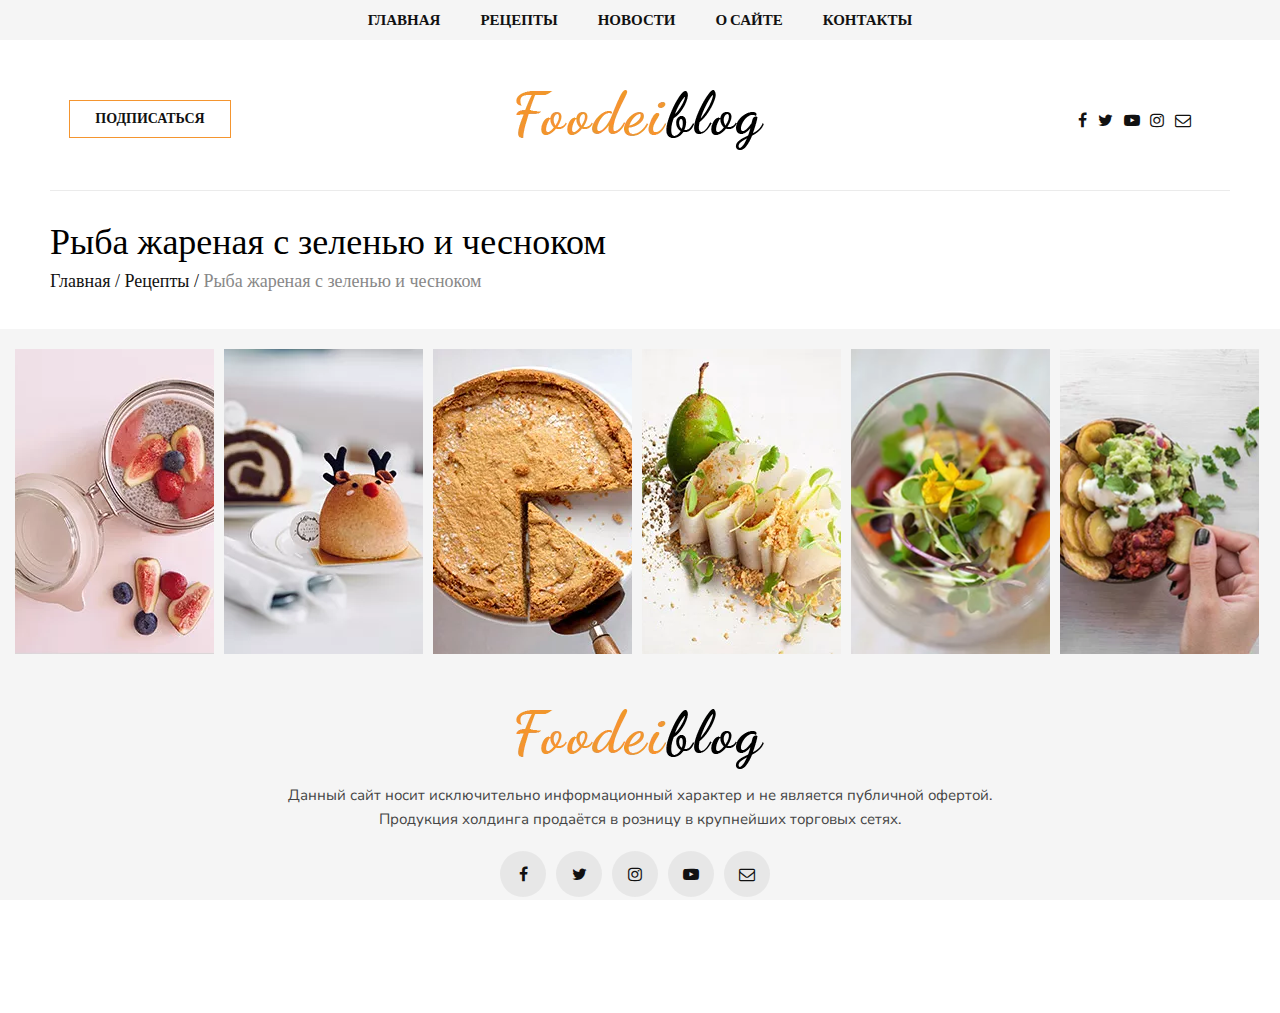
<file: recipe-page.html>
<!DOCTYPE html>
<html lang="en">
<head>
  <meta charset="UTF-8">
  <meta name="viewport" content="width=device-width, initial-scale=1.0">
  <meta http-equiv="X-UA-Compatible" content="ie=edge">
  <title>Больше рецептов </title>
  <link rel="icon" href="/images/favicon.ico"><!-- 32×32 -->
  <link rel="preconnect" href="https://fonts.googleapis.com">
  <link rel="preconnect" href="https://fonts.gstatic.com" crossorigin>
  <link href="https://fonts.googleapis.com/css2?family=Nunito+Sans:ital,opsz,wght@0,6..12,200..1000;1,6..12,200..1000&family=Unna:ital,wght@0,400;0,700;1,400;1,700&display=swap" rel="stylesheet">
  <link rel="stylesheet" href="https://maxcdn.bootstrapcdn.com/font-awesome/4.5.0/css/font-awesome.min.css">
  <link rel="stylesheet" href="css/slick.css">
  <link rel="stylesheet" href="css/animate.min.css">
  <link rel="stylesheet" href="css/style.css">
</head>
<body>

  <!--HEADER START-->
  <div class="wrapper">
    <header class="header">
      <div class="container__menu">
        <div class="container">
          <div class="header__inner">
            <nav class="menu">
              <button class="menu__btn"></button>
              <ul class="menu__list">
                <li class="menu__list-item">
                  <a href="index.html" title="Главная страница" class="menu__list-link">ГЛАВНАЯ</a>
                </li>
                <li class="menu__list-item">
                  <a href="recipe.html" title="Рецепты" class="menu__list-link">РЕЦЕПТЫ</a>
                </li>
                <li class="menu__list-item">
                  <a href="#" title="Новости" class="menu__list-link">НОВОСТИ</a>
                </li>
                <li class="menu__list-item">
                  <a href="about.html" title="О нас" class="menu__list-link">О САЙТЕ</a>
                </li>
                <li class="menu__list-item">
                  <a href="contacts.html" title="Контакты" class="menu__list-link">КОНТАКТЫ</a>
                </li>
              </ul>
            </nav>
          </div>
        </div>  
      </div>
      <div class="container">
        <div class="header__inner-top">
          <div class="subscribe__inner">
            <div class="subscribe">
              <a href="#" title="Подписка" class="subscribe__link">Подписаться</a>
            </div>
          </div>
          <div class="logo__inner">
            <a href="#" title="logo" class="logo">
              <img src="images/logo.webp" alt="logo" title="logo" class="logo__img">
            </a>
          </div>
          <div class="social__inner">
            <a href="#" title="facebook" class="facebook">
              <i class="fa fa-facebook social__fa" aria-hidden="true"></i>
            </a>
            <a href="#" title="twitter" class="twitter">
              <i class="fa fa-twitter social__fa" aria-hidden="true"></i>
            </a>
            <a href="#" title="youtube" class="youtube">
              <i class="fa fa-youtube-play social__fa" aria-hidden="true"></i>
            </a>
            <a href="#" title="instagram" class="instagram">
              <i class="fa fa-instagram social__fa" aria-hidden="true"></i>
            </a>
            <a href="#" title="email" class="mail">
              <i class="fa fa-envelope-o social__fa" aria-hidden="true"></i>
            </a>
          </div>
        </div>
      </div>
    </header>
    <!--HEADER END-->

    <main class="main">
      <section class="recipe-page">
        <div class="container">
          <div class="crumbs__title-inner">
            <h2 class="crumbs__title">Рыба жареная с зеленью и чесноком</h2>
            <a href="index.html" title="Главная страница" class="crumbs">
              Главная
            </a>
            <a href="recipe.html" title="Рецепты" class="crumbs">
              Рецепты
            </a>
            <span class="crumbs__current">Рыба жареная с зеленью и чесноком</span>
          </div>
        </div>
      </section>
    </main>

    <!--FOOTER START-->
    <footer class="footer">
      <div class="container__top">
        <section class="footer__slider">
          <div class="slider__inner-footer">
            <div class="slider__item-footer">
              <a href="#" title="Рецепты slider-1" class="slider__item-link">
                <img src="images/footer_slider/slider-1.jpg" alt="slider-1" title="slider-1" class="slider__images-footer">  
              </a>
            </div>
            <div class="slider__item-footer">
              <a href="#" title="Рецепты slider-2" class="slider__item-link">
                <img src="images/footer_slider/slider-2.jpg" alt="slider-2" title="slider-2" class="slider__images-footer">  
              </a>
            </div>
            <div class="slider__item-footer">
              <a href="#" title="Рецепты slider-3" class="slider__item-link">
                <img src="images/footer_slider/slider-3.jpg" alt="slider-3" title="slider-3" class="slider__images-footer">  
              </a>
            </div>
            <div class="slider__item-footer">
              <a href="#" title="Рецепты slider-4" class="slider__item-link">
                <img src="images/footer_slider/slider-4.jpg" alt="slider-4" title="slider-4" class="slider__images-footer">  
              </a>
            </div>
            <div class="slider__item-footer">
              <a href="#" title="Рецепты slider-5" class="slider__item-link">
                <img src="images/footer_slider/slider-5.jpg" alt="slider-5" title="slider-5" class="slider__images-footer">
              </a>
            </div>
            <div class="slider__item-footer">
              <a href="#" title="Рецепты slider-6" class="slider__item-link">
                <img src="images/footer_slider/slider-6.jpg" alt="slider-6" title="slider-6" class="slider__images-footer">  
              </a>
            </div>
            <div class="slider__item-footer">
              <a href="#" title="Рецепты slider-7" class="slider__item-link">
                <img src="images/footer_slider/slider-1.jpg" alt="slider-7" title="slider-7" class="slider__images-footer">  
              </a>
            </div>
            <div class="slider__item-footer">
              <a href="#" title="Рецепты slider-8" class="slider__item-link">
                <img src="images/footer_slider/slider-2.jpg" alt="slider-8" title="slider-8" class="slider__images-footer">  
              </a>
            </div>
            <div class="slider__item-footer">
              <a href="#" title="Рецепты slider-9" class="slider__item-link">
                <img src="images/footer_slider/slider-3.jpg" alt="slider-9" title="slider-9" class="slider__images-footer">  
              </a>
            </div>
          </div>
        </section>
      </div>
      <div class="container">
        <div class="logo-footer__inner">
          <a href="#" title="logo" class="logo-footer">
            <img src="images/logo.webp" alt="logo-footer" title="logo-footer" class="logo-footer__img">
          </a>
        </div>
        <div class="title-footer__inner">
          <p class="title-footer">
            Данный сайт носит исключительно информационный характер и не является публичной офертой. <br>
            Продукция холдинга продаётся в розницу в крупнейших торговых сетях.
          </p>
        </div>
        <div class="social-footer__inner">
          <a href="#" title="facebook" class="social-footer">
            <div class="social-footer__wrap-img">
              <i class="fa fa-facebook social-footer__fa" aria-hidden="true"></i>
            </div>
          </a>
          <a href="#" title="twitter" class="social-footer">
            <div class="social-footer__wrap-img">
              <i class="fa fa-twitter social-footer__fa" aria-hidden="true"></i>
            </div>
          </a>
          <a href="#" title="instagram" class="social-footer">
            <div class="social-footer__wrap-img">
              <i class="fa fa-instagram social-footer__fa" aria-hidden="true"></i>
            </div>
          </a>
          <a href="#" title="youtube" class="social-footer">
            <div class="social-footer__wrap-img">
              <i class="fa fa-youtube-play social-footer__fa" aria-hidden="true"></i>
            </div>
          </a>
          <a href="#" title="email" class="social-footer">
            <div class="social-footer__wrap-img">
              <i class="fa fa-envelope-o social-footer__fa" aria-hidden="true"></i>
            </div>
          </a>
        </div>
        <div class="copyright-footer__inner">
          <p class="copyright-footer__title">
            Copyright &copy;2024 Все права защищены | <a href="https://t.me/anastasiyalexika" title="telegram" class="telegram__link">@anastasiyalexika</a>
          </p> 
        </div>
      </div>  
    </footer>
    <!--FOOTER END-->
  </div>
  
  <script src="js/jquery-3.6.0.min.js"></script>
  <script src="js/slick.min.js"></script>
  <script src="js/main.js"></script>
</body>
</html>
</file>
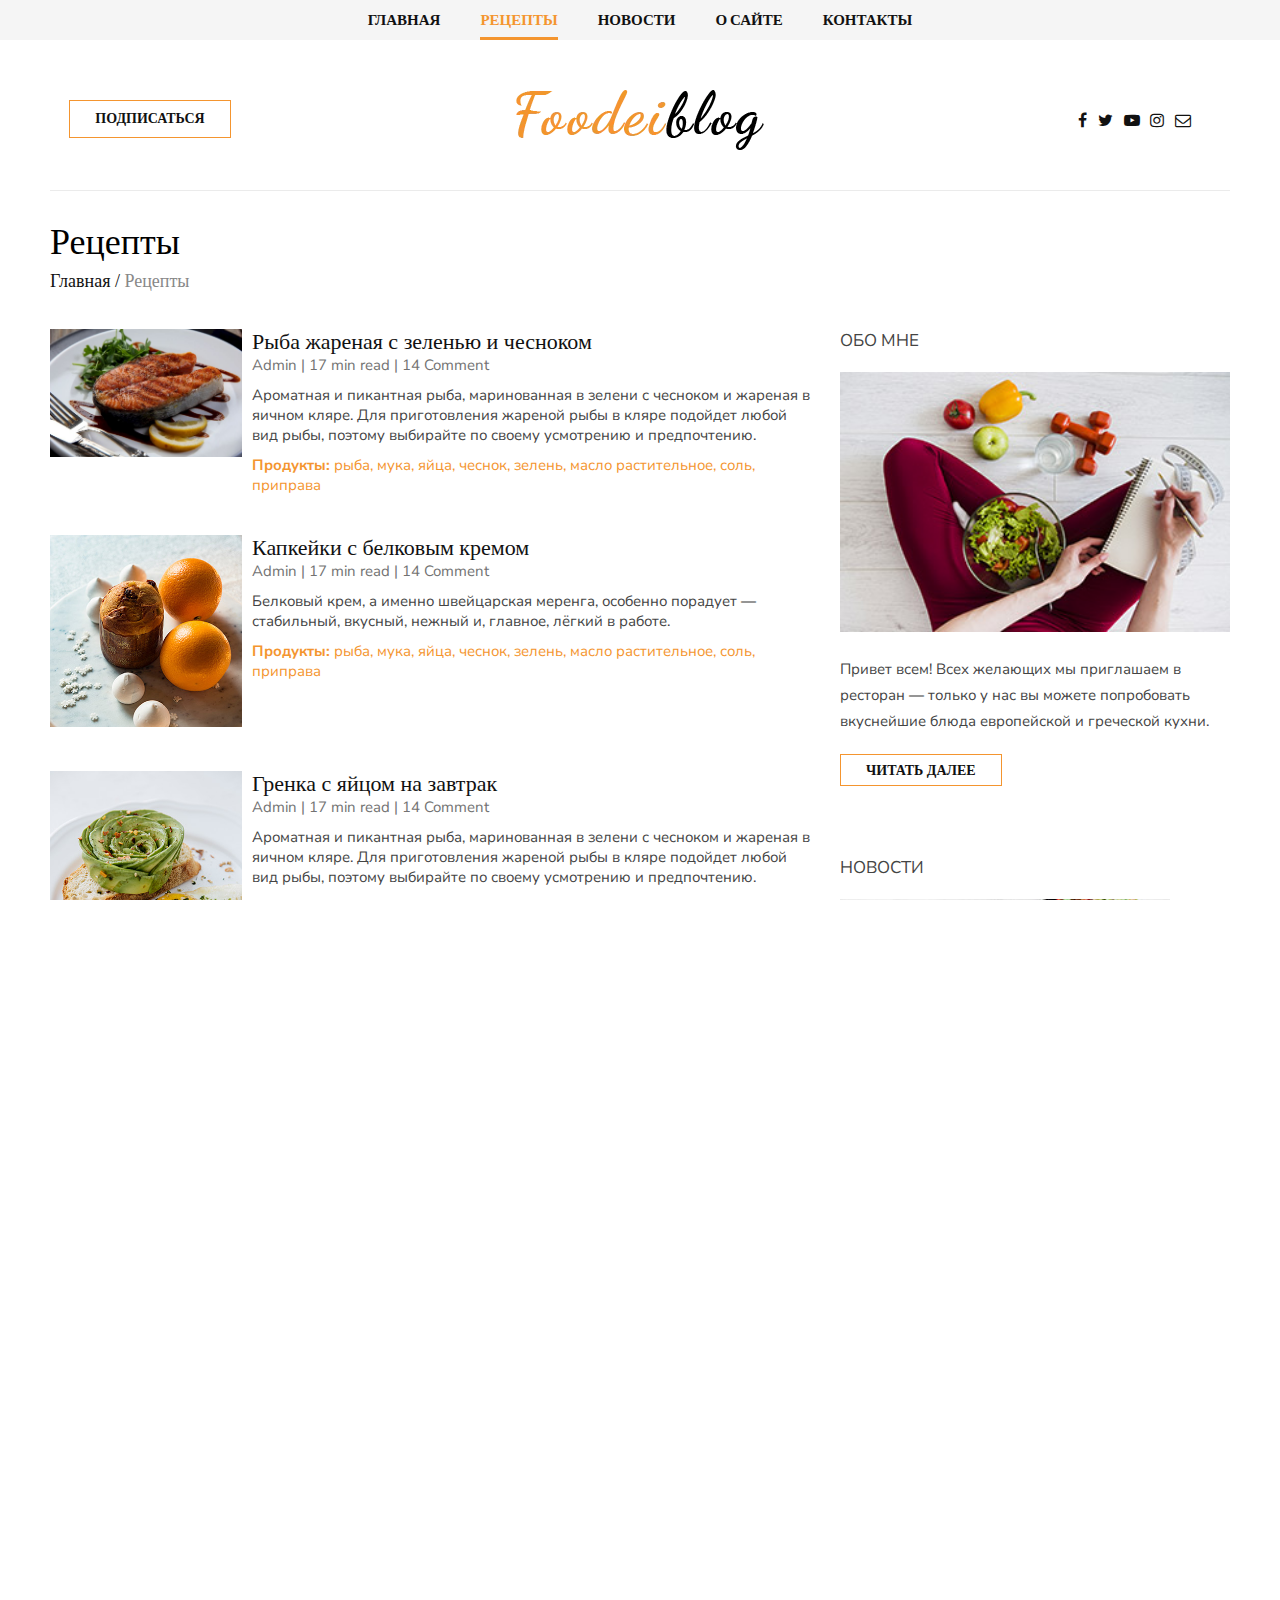
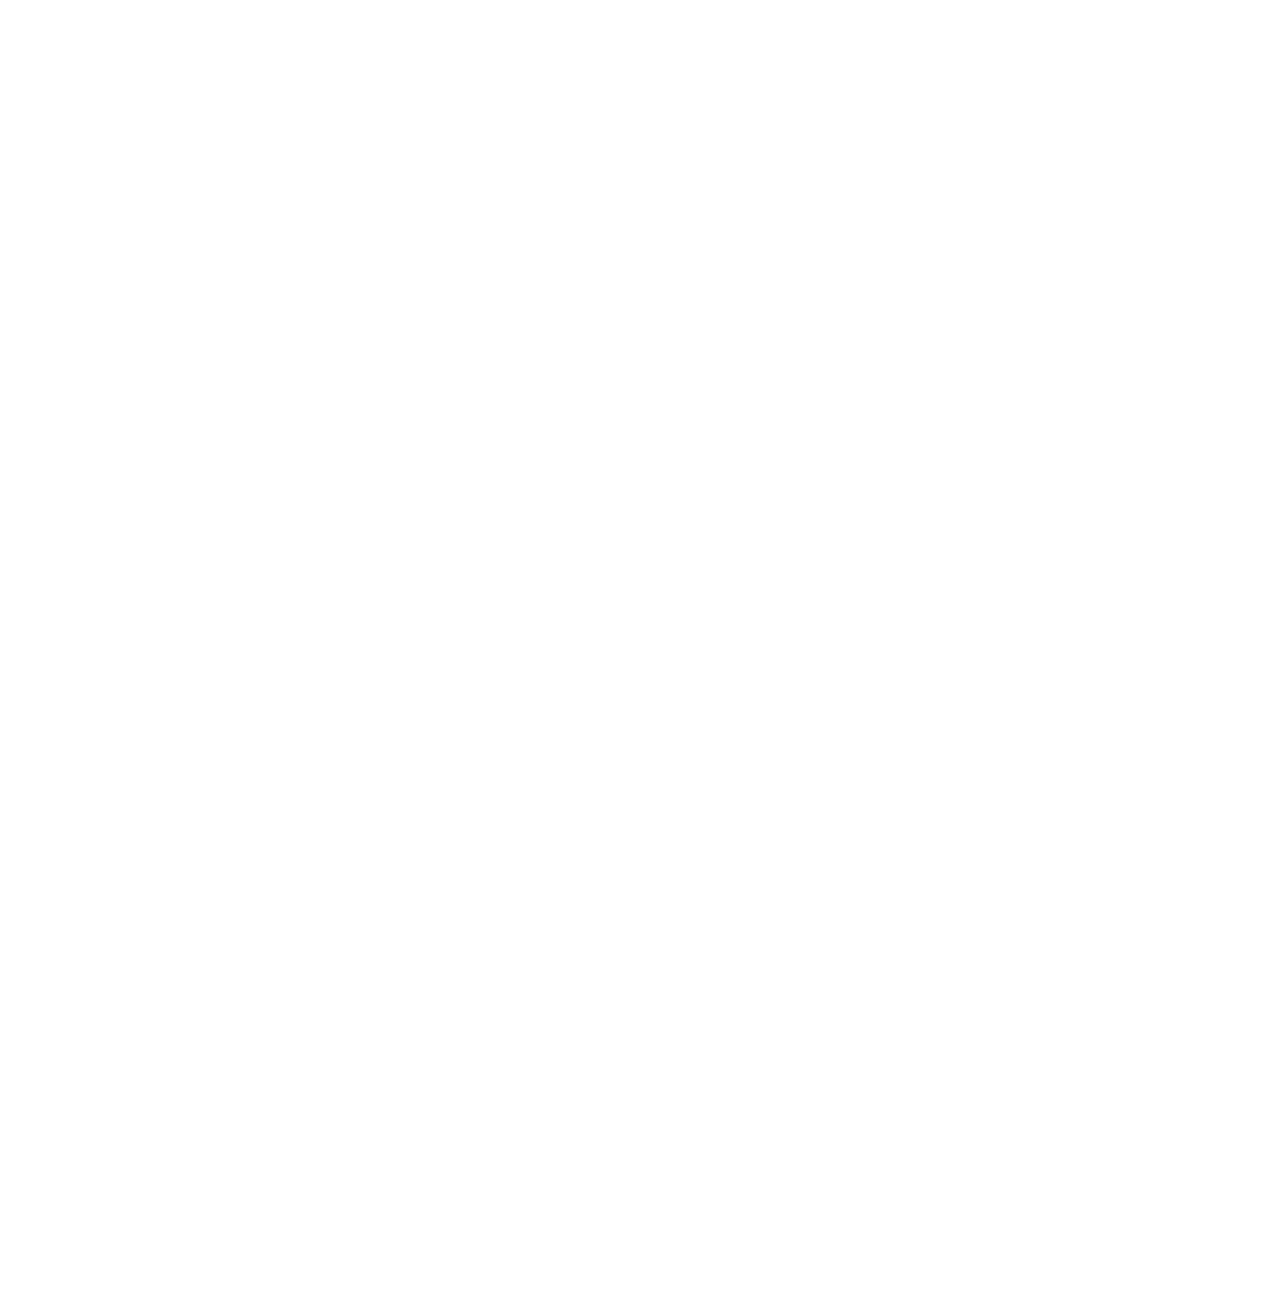
<file: recipe.html>
<!DOCTYPE html>
<html lang="en">
<head>
  <meta charset="UTF-8">
  <meta name="viewport" content="width=device-width, initial-scale=1.0">
  <meta http-equiv="X-UA-Compatible" content="ie=edge">
  <title>Рецепты</title>
  <link rel="icon" href="/images/favicon.ico"><!-- 32×32 -->
  <link rel="preconnect" href="https://fonts.googleapis.com">
  <link rel="preconnect" href="https://fonts.gstatic.com" crossorigin>
  <link href="https://fonts.googleapis.com/css2?family=Nunito+Sans:ital,opsz,wght@0,6..12,200..1000;1,6..12,200..1000&family=Unna:ital,wght@0,400;0,700;1,400;1,700&display=swap" rel="stylesheet">
  <link rel="stylesheet" href="https://maxcdn.bootstrapcdn.com/font-awesome/4.5.0/css/font-awesome.min.css">
  <link rel="stylesheet" href="css/slick.css">
  <link rel="stylesheet" href="css/animate.min.css">
  <link rel="stylesheet" href="css/style.css">
</head>
<body>

  <!--HEADER START-->
  <div class="wrapper">
    <header class="header">
      <div class="container__menu">
        <div class="container">
          <div class="header__inner">
            <nav class="menu">
              <button class="menu__btn"></button>
              <ul class="menu__list">
                <li class="menu__list-item">
                  <a href="index.html" title="Главная страница" class="menu__list-link">ГЛАВНАЯ</a>
                </li>
                <li class="menu__list-item">
                  <a href="#" title="Рецепты" class="menu__list-link menu__list-link--active">РЕЦЕПТЫ</a>
                </li>
                <li class="menu__list-item">
                  <a href="#" title="Новости" class="menu__list-link">НОВОСТИ</a>
                </li>
                <li class="menu__list-item">
                  <a href="about.html" title="О нас" class="menu__list-link">О САЙТЕ</a>
                </li>
                <li class="menu__list-item">
                  <a href="contacts.html" title="Контакты" class="menu__list-link">КОНТАКТЫ</a>
                </li>
              </ul>
            </nav>
          </div>
        </div>  
      </div>
      <div class="container">
        <div class="header__inner-top">
          <div class="subscribe__inner">
            <div class="subscribe">
              <a href="#" title="Подписка" class="subscribe__link">Подписаться</a>
            </div>
          </div>
          <div class="logo__inner">
            <a href="#" title="logo" class="logo">
              <img src="images/logo.webp" alt="logo" title="logo" class="logo__img">
            </a>
          </div>
          <div class="social__inner">
            <a href="#" title="facebook" class="facebook">
              <i class="fa fa-facebook social__fa" aria-hidden="true"></i>
            </a>
            <a href="#" title="twitter" class="twitter">
              <i class="fa fa-twitter social__fa" aria-hidden="true"></i>
            </a>
            <a href="#" title="youtube" class="youtube">
              <i class="fa fa-youtube-play social__fa" aria-hidden="true"></i>
            </a>
            <a href="#" title="instagram" class="instagram">
              <i class="fa fa-instagram social__fa" aria-hidden="true"></i>
            </a>
            <a href="#" title="email" class="mail">
              <i class="fa fa-envelope-o social__fa" aria-hidden="true"></i>
            </a>
          </div>
        </div>
      </div>
    </header>
    <!--HEADER END-->

    <main class="main">
      <section class="recipe">
        <div class="container">
          <div class="crumbs__title-inner">
            <h2 class="crumbs__title">Рецепты</h2>
            <a href="index.html" title="Главная" class="crumbs">
              Главная
            </a>
            <span class="crumbs__current">Рецепты</span>
          </div>
          <div class="categories__post-inner">
            <div class="categories__post">
              <div class="recipe__inner">
                <div class="recipe__img-inner">
                  <a href="recipe-page.html" title="Рецепты"><img class="recipe__img" src="images/home/categories-post/cp-2.jpg" alt="cp-2" title="cp-2"></a>
                </div>
                <div class="recipe__item">
                  <a class="recipe__item-title" title="Рецепт рыбы" href="recipe-page.html">Рыба жареная с зеленью и чесноком</a>
                  <p class="top__slider-widget recipe-widget">Admin | 17 min read | 14 Comment</p>
                  <p class="recipe__item-text">Ароматная и пикантная рыба, маринованная в зелени с чесноком и жареная в яичном кляре.
                    Для приготовления жареной рыбы в кляре подойдет любой вид рыбы, поэтому выбирайте по своему усмотрению и предпочтению.
                  </p>
                  <p class="recipe__item-sub"><b>Продукты:</b> рыба, мука, яйца, чеснок, зелень, масло растительное, соль, приправа
                  </p>
                </div>
              </div>
              <div class="recipe__inner">
                <div class="recipe__img-inner">
                  <a href="recipe-page.html" title="Рецепты"><img class="recipe__img" src="images/home/categories-post/cp-3.jpg" alt="cp-2" title="cp-2"></a>
                </div>
                <div class="recipe__item">
                  <a class="recipe__item-title" title="Рецепт капкейков" href="recipe-page.html">Капкейки с белковым кремом</a>
                  <p class="top__slider-widget recipe-widget">Admin | 17 min read | 14 Comment</p>
                  <p class="recipe__item-text">Белковый крем, а именно швейцарская меренга, особенно порадует &mdash; стабильный, вкусный, нежный и, главное, лёгкий в работе.</p>
                  <p class="recipe__item-sub"><b>Продукты:</b> рыба, мука, яйца, чеснок, зелень, масло растительное, соль, приправа
                  </p>
                </div>
              </div>
              <div class="recipe__inner">
                <div class="recipe__img-inner">
                  <a href="recipe-page.html" title="Рецепты"><img class="recipe__img" src="images/home/categories-post/cp-4.jpg" alt="cp-2" title="cp-2"></a>
                </div>
                <div class="recipe__item">
                  <a class="recipe__item-title" title="Рецепт гренок" href="recipe-page.html">Гренка с яйцом на завтрак</a>
                  <p class="top__slider-widget recipe-widget">Admin | 17 min read | 14 Comment</p>
                  <p class="recipe__item-text">Ароматная и пикантная рыба, маринованная в зелени с чесноком и жареная в яичном кляре.
                    Для приготовления жареной рыбы в кляре подойдет любой вид рыбы, поэтому выбирайте по своему усмотрению и предпочтению.
                  </p>
                  <p class="recipe__item-sub"><b>Продукты:</b> рыба, мука, яйца, чеснок, зелень, масло растительное, соль, приправа
                  </p>
                </div>
              </div>
              <div class="recipe__inner">
                <div class="recipe__img-inner">
                  <a href="recipe-page.html" title="Рецепты"><img class="recipe__img" src="images/home/categories-post/cp-5.jpg" alt="cp-2" title="cp-2"></a>
                </div>
                <div class="recipe__item">
                  <a class="recipe__item-title" title="Рецепт раков" href="recipe-page.html">Жареные раки в сливочном соусе</a>
                  <p class="top__slider-widget recipe-widget">Admin | 17 min read | 14 Comment</p>
                  <p class="recipe__item-text">Ароматная и пикантная рыба, маринованная в зелени с чесноком и жареная в яичном кляре.
                    Для приготовления жареной рыбы в кляре подойдет любой вид рыбы, поэтому выбирайте по своему усмотрению и предпочтению.
                  </p>
                  <p class="recipe__item-sub"><b>Продукты:</b> рыба, мука, яйца, чеснок, зелень, масло растительное, соль, приправа
                  </p>
                </div>
              </div>
              <div class="recipe__inner">
                <div class="recipe__img-inner">
                  <a href="recipe-page.html" title="Рецепты"><img class="recipe__img" src="images/home/categories-post/cp-6.jpg" alt="cp-2" title="cp-2"></a>
                </div>
                <div class="recipe__item">
                  <a class="recipe__item-title" title="Рецепт медового соуса" href="recipe-page.html">Медовый соус с лимоном и чесноком</a>
                  <p class="top__slider-widget recipe-widget">Admin | 17 min read | 14 Comment</p>
                  <p class="recipe__item-text">Ароматная и пикантная рыба, маринованная в зелени с чесноком и жареная в яичном кляре.
                    Для приготовления жареной рыбы в кляре подойдет любой вид рыбы, поэтому выбирайте по своему усмотрению и предпочтению.
                  </p>
                  <p class="recipe__item-sub"><b>Продукты:</b> рыба, мука, яйца, чеснок, зелень, масло растительное, соль, приправа
                  </p>
                </div>
              </div>
              <div class="recipe__inner">
                <div class="recipe__img-inner">
                  <a href="recipe-page.html" title="Рецепты"><img class="recipe__img" src="images/home/categories-post/cp-7.jpg" alt="cp-2" title="cp-2"></a>
                </div>
                <div class="recipe__item">
                  <a class="recipe__item-title" title="Рецепт сиропа" href="recipe-page.html">Клюквенный сироп</a>
                  <p class="top__slider-widget recipe-widget">Admin | 17 min read | 14 Comment</p>
                  <p class="recipe__item-text">Ароматная и пикантная рыба, маринованная в зелени с чесноком и жареная в яичном кляре.
                    Для приготовления жареной рыбы в кляре подойдет любой вид рыбы, поэтому выбирайте по своему усмотрению и предпочтению.
                  </p>
                  <p class="recipe__item-sub"><b>Продукты:</b> рыба, мука, яйца, чеснок, зелень, масло растительное, соль, приправа
                  </p>
                </div>
              </div>
              <div class="recipe__inner">
                <div class="recipe__img-inner">
                  <a href="recipe-page.html" title="Рецепты"><img class="recipe__img" src="images/home/categories-post/cp-8.jpg" alt="cp-2" title="cp-2"></a>
                </div>
                <div class="recipe__item">
                  <a class="recipe__item-title" title="Рецепт супа" href="recipe-page.html">Суп овощной</a>
                  <p class="top__slider-widget recipe-widget">Admin | 17 min read | 14 Comment</p>
                  <p class="recipe__item-text">Ароматная и пикантная рыба, маринованная в зелени с чесноком и жареная в яичном кляре.
                    Для приготовления жареной рыбы в кляре подойдет любой вид рыбы, поэтому выбирайте по своему усмотрению и предпочтению.
                  </p>
                  <p class="recipe__item-sub"><b>Продукты:</b> рыба, мука, яйца, чеснок, зелень, масло растительное, соль, приправа
                  </p>
                </div>
              </div>
            <div class="recipe__pagination">
              <a href="#" title="1">1</a>
              <a href="#" title="2">2</a>
              <a href="#" title="3">3</a>
              <a href="#">></a>
            </div>
            </div>
            <div class="categories__sidebar">
              <div class="sidebar__about">
                <h3 class="sidebar__about-title sidebar__title">Обо мне</h3>
                <img src="images/home/sidebar/humberger-about.jpg" alt="humberger-about" title="humberger-about" class="sidebar__about-img sidebar__img">
                <p class="sidebar__about-text">
                  Привет всем! Всех желающих мы приглашаем в ресторан &mdash; только у нас вы можете попробовать 
                  вкуснейшие блюда европейской и греческой кухни. 
                </p>
                <a href="#" title="Далее" class="sidebar__about-btn">Читать далее</a>
              </div>
              <div class="sidebar__posts">
                <h3 class="sidebar__posts-title sidebar__title">Новости</h3>
                <div class="sidebar__posts-img sidebar__img" style="background-image: url(images/home/sidebar/feature-post.jpg);">
                  <a href="#" title="Рецепт салата" class="sidebar__posts-link">Японский салат из сухофруктов, орехов, ягод и винограда</a>
                </div>
                <div class="sidebar__posts-item">
                  <a href="#" title="Ужин" class="sidebar__posts-item-title">Ужин</a> <br>
                  <a href="#" title="Рецепт салата" class="sidebar__posts-item-text">Салат из картофеля и зеленой фасоли на гриле</a>
                  <p class="sidebar__posts-item-description">12.11.2024</p>
                </div>
                <div class="sidebar__posts-item">
                  <a href="#" title="Смузи" class="sidebar__posts-item-title">Смузи</a> <br>
                  <a href="#" title="Рецепт" class="sidebar__posts-item-text">Французское розе за 8 долларов, которое я покупаю оптом каждое лето</a>
                  <p class="sidebar__posts-item-description">05.11.2024</p>
                </div>
                <div class="sidebar__posts-item">
                  <a href="#" title="Обед" class="sidebar__posts-item-title">Обед</a> <br>
                  <a href="#" title="Рецепт курицы" class="sidebar__posts-item-text">Жареная на сковороде курица с лимоном от Ины Гартен</a>
                  <p class="sidebar__posts-item-description">23.10.2024</p>
                </div>
                <div class="sidebar__posts-item">
                  <a href="#" title="Десерт" class="sidebar__posts-item-title">Десерт</a> <br>
                  <a href="#" title="Рецепт картофеля" class="sidebar__posts-item-text">Лучший запеченный картофель на выходные, 3 креативных способа</a>
                  <p class="sidebar__posts-item-description">17.10.2024</p>
                </div>
              </div>
              <div class="sidebar__banner">
                <img src="images/home/sidebar/banner.jpg" alt="sidebar-banner" title="sidebar-banner" class="sidebar__banner-img sidebar__img">
              </div>
            </div>
          </div>

        </div>
      </section>



    </main>

    <!--FOOTER START-->
    <footer class="footer">
      <div class="container__top">
        <section class="footer__slider">
          <div class="slider__inner-footer">
            <div class="slider__item-footer">
              <a href="#" title="Рецепт slider-1" class="slider__item-link">
                <img src="images/footer_slider/slider-1.jpg" alt="slider-1" class="slider__images-footer">  
              </a>
            </div>
            <div class="slider__item-footer">
              <a href="#" title="Рецепт slider-2" class="slider__item-link">
                <img src="images/footer_slider/slider-2.jpg" alt="slider-2" class="slider__images-footer">  
              </a>
            </div>
            <div class="slider__item-footer">
              <a href="#" title="Рецепт slider-3" class="slider__item-link">
                <img src="images/footer_slider/slider-3.jpg" alt="slider-3" class="slider__images-footer">  
              </a>
            </div>
            <div class="slider__item-footer">
              <a href="#" title="Рецепт slider-4" class="slider__item-link">
                <img src="images/footer_slider/slider-4.jpg" alt="slider-4" class="slider__images-footer">  
              </a>
            </div>
            <div class="slider__item-footer">
              <a href="#"title="Рецепт slider-5" class="slider__item-link">
                <img src="images/footer_slider/slider-5.jpg" alt="slider-5" class="slider__images-footer">
              </a>
            </div>
            <div class="slider__item-footer">
              <a href="#"title="Рецепт slider-6" class="slider__item-link">
                <img src="images/footer_slider/slider-6.jpg" alt="slider-6" class="slider__images-footer">  
              </a>
            </div>
            <div class="slider__item-footer">
              <a href="#" title="Рецепт slider-7" class="slider__item-link">
                <img src="images/footer_slider/slider-1.jpg" alt="slider-7" class="slider__images-footer">  
              </a>
            </div>
            <div class="slider__item-footer">
              <a href="#" title="Рецепт slider-8" class="slider__item-link">
                <img src="images/footer_slider/slider-2.jpg" alt="slider-8" class="slider__images-footer">  
              </a>
            </div>
            <div class="slider__item-footer">
              <a href="#" title="Рецепт slider-9" class="slider__item-link">
                <img src="images/footer_slider/slider-3.jpg" alt="slider-9" class="slider__images-footer">  
              </a>
            </div>
          </div>
        </section>
      </div>
      <div class="container">
        <div class="logo-footer__inner">
          <a href="#" title="logo" class="logo-footer">
            <img src="images/logo.webp" alt="logo-footer" class="logo-footer__img">
          </a>
        </div>
        <div class="title-footer__inner">
          <p class="title-footer">
            Данный сайт носит исключительно информационный характер и не является публичной офертой. <br>
            Продукция холдинга продаётся в розницу в крупнейших торговых сетях.
          </p>
        </div>
        <div class="social-footer__inner">
          <a href="#" title="facebook" class="social-footer">
            <div class="social-footer__wrap-img">
              <i class="fa fa-facebook social-footer__fa" aria-hidden="true"></i>
            </div>
          </a>
          <a href="#" title="twitter" class="social-footer">
            <div class="social-footer__wrap-img">
              <i class="fa fa-twitter social-footer__fa" aria-hidden="true"></i>
            </div>
          </a>
          <a href="#" title="instagram" class="social-footer">
            <div class="social-footer__wrap-img">
              <i class="fa fa-instagram social-footer__fa" aria-hidden="true"></i>
            </div>
          </a>
          <a href="#" title="youtube" class="social-footer">
            <div class="social-footer__wrap-img">
              <i class="fa fa-youtube-play social-footer__fa" aria-hidden="true"></i>
            </div>
          </a>
          <a href="#" title="email" class="social-footer">
            <div class="social-footer__wrap-img">
              <i class="fa fa-envelope-o social-footer__fa" aria-hidden="true"></i>
            </div>
          </a>
        </div>
        <div class="copyright-footer__inner">
          <p class="copyright-footer__title">
            Copyright &copy;2024 Все права защищены | <a href="https://t.me/anastasiyalexika" title="telegram" class="telegram__link">@anastasiyalexika</a>
          </p> 
        </div>
      </div>  
    </footer>
    <!--FOOTER END-->
  </div>
  
  <script src="js/jquery-3.6.0.min.js"></script>
  <script src="js/slick.min.js"></script>
  <script src="js/main.js"></script>
</body>
</html>
</file>
<file: css/style.css>
html{
    box-sizing: border-box;
}
*, *::after, *::before{
    box-sizing: inherit;
    margin: 0;
    padding: 0;
}
html,
body{
    height: 100%;
    overflow-x:hidden;
}
ul{
    list-style-type: none;
}
a{
    text-decoration: none;
    color: #111111;
}
h3{
    font-family: "Nunito Sans", sans-serif;
    font-size: 17px;
    font-weight: 400;
    color: #444444;
}
p{
    font-family: "Nunito Sans", sans-serif;
    font-size: 15px;
    font-weight: 400;
    color: #444444;
}
.body{
    background-color: #727272;
    font-family: "Nunito Sans", sans-serif;
    font-size: 15px;
    font-weight: 400;
    color: #444444;
}
.wrapper{
    min-height: 100%;
    display: flex;
    flex-direction: column;
}

/*HEADER START*/
.container__menu{
    background-color: #f5f5f5;
}
.container{
    max-width: 1200px;
    margin: 0 auto;
    padding: 0 10px;
}
.menu__btn{
    display: none;
}
.menu__list{
    display: flex;
    justify-content: center;
    line-height: 42.5px;
    gap: 40px;
    font-size: 15px;
    font-weight: 700;
    font-family: "Unna", serif;
    text-transform: uppercase;
}
.menu__list-link{
    height: 40px;
    display: block;
    transition: all 0.3s;
}
.menu__list-link:hover{
    color: #f4952f;
    transition: all 0.3s;
    border-bottom: solid;
}
.menu__list-link--active{
    color: #f4952f;
    border-bottom: solid;
}
.header__inner-top{
    height: 150px;
    display: flex;
    justify-content: space-between;
}
.subscribe__inner{
    width: 200px;
    padding: 50px 0 40px;
    text-align: center;
}
.subscribe{
    margin-top: 10px;
    animation: pulse;
    animation-duration: 2s;
    animation-iteration-count: infinite;
}
.subscribe__link{
    display: inline-block;
    font-size: 14px;
    padding: 10px 25px 10px;
    text-transform: uppercase;
    font-weight: 700;
    border: 1px solid #f4952f;
}
.logo__inner{
    padding: 50px 0 40px;
    text-align: center;
}
.social__inner{
    width: 200px;
    padding: 50px 0 40px;
    text-align: center;
}
.social__fa{
    max-width: 15px;
    margin-left: 7px;
    padding-top: 22px;
}
/*HEADER END*/

/*FOOTER START*/
.footer{
    background: #f5f5f5;
}
.container__top{
    height: 380px;   
    padding-top: 20px;
    padding-right: 15px;
    padding-left: 15px;
}
.footer__slider{
    max-width: 1900px;
    height: 305px;
    margin: 0 auto;
    overflow: hidden;
}
.slider__inner-footer{
    display: flex;
}
.slider__images-footer{
    display: block;
    max-width: 305px;
    height: 305px;
    width: 100%;
    justify-content: center;
    padding-right: 10px;
    object-fit: cover;
    object-position: 50% 50%;
    transition: all 0.3s;
}
.slider__images-footer:hover{
    opacity: 0.7;
    height: 320px;
    transition: all 0.3s;
}
.logo-footer__inner{
    width: 100%;
    height: 100%;
    display: flex;
    justify-content: center;
    padding-bottom: 10px;
}
.title-footer__inner{
    display: flex;
    justify-content: center;
    padding-bottom: 20px;
}
.title-footer{
    font-family: "Nunito Sans", sans-serif;
    font-size: 15px;
    font-weight: 400;
    color: #444444;
    text-align: center;
    line-height: 1.5rem;
}
.social-footer__inner{
    display: flex;
    justify-content: center;
    padding-bottom: 40px;
}
.social-footer__wrap-img{
    height: 46px;
    width: 46px;
    background-color: #e7e7e7;
    border-radius: 50%;
    display: flex;
    justify-content: center;
    margin-right: 10px;
    transition: all 0.3s;
}
.social-footer__fa{
    max-width: 20px;
    line-height: 46px;
    text-align: center;
}
.social-footer__wrap-img:hover{
    background-color: #cccaca;
    transition: all 0.3s;
}
.copyright-footer__inner{
    font-size: 15px;
    color: #444444;
    border-top: 1px solid #e1e1e1;
    text-align: center;
    padding: 30px 0 25px;
}
.telegram__link:hover{
    color: #884848;
    transition: all 0.3s;
}
/*FOOTER END*/

.main{
    flex-grow: 1;
}

/*CONTACTS START*/
.crumbs__title-inner{
    padding-top: 30px;
    padding-bottom: 30px;
    border-top: 1px solid #ebebeb;
    font-size: 18px;
}
.crumbs__current{
    color: #888888;
}
.crumbs__title{
    font-size: 36px;
    font-weight: 400;
}
.crumbs{
    line-height: 2;
}
.crumbs__title-inner a::after {
    content: "/";
}
.contacts__inner{
    display: flex;
    margin: 0 auto;
    justify-content: space-between;
    margin-bottom: 100px;
    margin-top: 20px;
}
.map__inner{
    max-width: 580px;
    width: 100%;
    padding-right: 20px;
}
.contacts__map{
    height: 400px;    
    margin-bottom: 10px;
}
.contacts__text{
    font-family: "Nunito Sans", sans-serif;
    font-weight: 400;
    line-height: 2;
    color: #212529;
    opacity: .7;
}
.section-title{
    margin-bottom: 10px;
    font-family: "Unna", serif;
    text-transform: uppercase;
    font-weight: 400;
    font-size: 36px;
}
.section__title-text{
    font-size: 18px;
    margin-bottom: 30px;
}
.form{
    max-width: 580px;
    margin: 0 auto;
    display: flex;
    justify-content: space-between;
    flex-wrap: wrap;
}
.form__input{
    max-width: 580px;
    width: 100%;
    padding: 18px 20px;
    margin-bottom: 20px;
    display: inline-block;
    border: 1px solid #e1e1e1;
    font-size: 16px;
}
.form__input::placeholder{
    font-family: "Unna", serif;
    font-size: 16px;
    opacity: .7;
}
.form__textarea{
    width: 100%;
    height: 200px;
    border: 1px solid #e1e1e1;
    font-size: 16px;
    padding: 18px 20px;
    margin-bottom: 20px;
}
.form__textarea::placeholder{
    font-family: "Unna", serif;
    font-size: 16px;
    opacity: .7;
}
.form__btn{
    width: 100%;
    height: 50px;
    cursor: pointer;
    font-size: 15px;
    color: #ffffff;
    font-weight: 800;
    text-transform: uppercase;
    display: inline-block;
    padding: 13px 26px 12px;
    background: #f4952f;
    border: none;
}
/*CONTACTS END*/

/*ABOUT START*/
.about__inner{
    display: flex;
    margin-bottom: 120px;
}
.about__left{
    margin-right: 30px;
}
.about__right{
    width: 100%;
}
.about__img-top{
    height: 270px;
    width: 550px;
    background-repeat: no-repeat;
    background-size: contain;    
}
.about__img-bottom-inner{
    display: flex;
    margin-top: 10px;
    height: 270px;
}
.about__img-bottom{
    height: 270px;
    width: 270px;
}
.about__img-bottom-left{
    margin-right: 10px;
}
.about__right-title{
    text-transform: uppercase;
    font-weight: 400;
    font-size: 36px;
    padding-bottom: 20px;
}
.about__right-text{
    font-family: "Nunito Sans", sans-serif;
    color: #444444;
    font-weight: 400;
    line-height: 26px;
    font-size: 16px;
}
/*ABOUT END*/

/*INDEX START*/
.top__slider{
    display: flex;
    max-width: 1800px;
    margin: 0 auto;
    width: 100%;
    justify-content: space-between;
}
.top__slider-link{
    color: #ffffff;
    line-height: 34px;
    font-weight: 400;
    letter-spacing: 0.5px;
    font-size: 26px;
}
.top__slider-link:hover{
    text-decoration: underline;
}
.top__slider-widget{
    color: #ffffffbb;
}
.top__slider-img{
    display: flex;
    align-items: flex-end;
    background-repeat: no-repeat;
    background-size: cover;
    padding: 0 30px 30px 30px;
    height: 633px;
}
.top__slider-left{
    margin-right: 10px;
    width: 50vw;
    animation: fadeInLeftBig;
    animation-duration: .5s;
}
.top__slider-right{
    display: flex;
    width: 50vw;
    animation: fadeInRightBig;
    animation-duration: .5s;
}
.top__slider-right-left-inner{
    display: block;
    width: 100%;
}
.top__slider-right-left-top{
    height: 311.5px;
}
.top__slider-right-left-bootom{
    height: 311.5px;
    margin-top: 10px;
}
.top__slider-right-right{
    height: 633px;
    width: 100%;
    margin-left: 10px;
}
.categories{
    margin-top: 5cqi;
}
.categories__item-inner{
    display: flex;
    height: 20cqi;
}
.categories__item{
    width: 100%;
    background-repeat: no-repeat;
    background-size: contain;
}
.categories__item:not(:last-of-type){
    margin-right: 5%;
}
.categories__post-inner{
    display: flex;
    justify-content: space-between;
}
.categories__post{
    width: 60vw;
    text-align: center;
    margin-right: 2cqi;
}
.categories__post-main{
    width: 60vw;
    /*height: 533px;*/
    height: 40cqi;
    background-repeat: no-repeat;
    background-size: contain;
}
.categories__post-label{
    display: inline-block;
    text-transform: uppercase;
    color: #f4952f;
    font-size: 12px;
    font-weight: 700;
    padding-top: 20px;
}
.categories__post-label:hover{
    text-decoration: underline;
}
.categories__post-link{
    display: inline-block;
    padding-top: 10px;
    font-size: 22px;
    line-height: 34px;
    letter-spacing: .5px;
    font-weight: 400;
    font-family: "Unna", serif;
}
.categories__post-link:hover{
    text-decoration: underline;
}
.categories__post-widget{
    display: inline-block;
    padding-top: 10px;
    font-size: 13px;
    font-weight: 400;
    line-height: 1.5;
    color: #212529;
    opacity: .7;
}
.categories__post-btn{
    display: inline-block;
    margin-top: 30px;
    font-size: 14px;
    padding: 8px 25px 6px;
    color: #111111;
    text-transform: uppercase;
    font-weight: 700;
    border: 1px solid #f4952f;
}
.categories__post-text{
    display: inline-block;
    padding-top: 10px;
    margin-bottom: 25px;
}
.categories__row{
    display: flex;
    flex-wrap: wrap;
    justify-content: space-between;
    margin-top: 30px;
}
.categories__row-item{
    max-width: 360px;
    background-repeat: no-repeat;
    background-size: contain;
}
.categories__row-img{
    width: 360px;
    height: 400px;
}
.categories__sidebar{
    max-width: 390px;
    width: 100%;
}
.sidebar__title{
    text-transform: uppercase;
    padding-bottom: 20px;
}
.sidebar__about-title{
    padding-bottom: 20px;
}
.sidebar__img{
    max-width: 390px;
    width: 100%;
}
.sidebar__about-text{
    line-height: 26px;
    padding-top: 20px;
    padding-bottom: 20px;
}
.sidebar__about-btn{
    display: inline-block;
    font-size: 14px;
    padding: 8px 25px 6px;
    color: #111111;
    text-transform: uppercase;
    font-weight: 700;
    border: 1px solid #f4952f;
}
.sidebar__posts{
    margin-top: 70px;
}
.sidebar__posts-img{
    display: flex;
    align-items: flex-end;
    height: 220px;
    background-repeat: no-repeat;
    background-size: contain;
    padding: 15px 0 15px 15px;
}
.sidebar__posts-link{
    color: #ffffff;
    line-height: 23px;
    font-weight: 700;
    letter-spacing: 0.5px;
    font-size: 18px;
}
.sidebar__posts-item{
    padding-top: 30px;
}
.sidebar__posts-item-title{
    font-size: 14px;
    color: #f4952f;
    font-weight: 700;
    text-transform: uppercase;
}
.sidebar__posts-item-text{
    color: #111111;
    line-height: 23px;
    font-weight: 700;
    letter-spacing: 0.5px;
    font-size: 18px;
}
.sidebar__posts-item-description{
    opacity: .5;
    font-size: 14px;
    font-style: italic;
}
.sidebar__banner{
    margin: 20px 0 20px 0;
}
/*INDEX END*/

/*RECIPE START*/
.recipe__inner{
    display: flex;
    margin-bottom: 40px;
}
.recipe__img{
    max-width: 250px;
    width: 15vw;
    margin-right: 10px;
}
.recipe__item{
    width: 100%;
    text-align: left;
}
.recipe__item-title{
    font-size: 22px;
    font-weight: 400;
}
.recipe__item-title:hover{
    text-decoration: underline;
}
.recipe__item-text{
    padding-top: 10px;
    text-align: left;
}
.recipe__item-sub{
    text-align: left;
    padding-top: 10px;
    color: #f4952f;
}
.recipe-widget{
    color: #727272;
}

.recipe__pagination a{
    display: inline-block;
    background: #f2f2f2;
    color: #444444;
    font-size: 16px;
    font-weight: 600;
    text-transform: uppercase;
    padding: 12px 18px 10px;
    margin-right: 6px;
    transition: all, 0.3s;
    margin-bottom: 50px;
}
.recipe__pagination a:hover{
    background: #fd7e14;
}
/*RECIPE END*/


@media (max-width: 1400px) {
    .categories__item-inner {
        margin-bottom: 5cqi;
    }
}
@media (min-width: 1400px){
    .categories__post-main{
        width: 750px;
        height: 533px;
    }
}
@media (max-width: 1200px){
    .categories__row-item{
        width: 100%;
        max-width: none;
    }
    .categories__post-label{
        display: none;
    }
    .section-title{
        font-size: 22px;
    }
}
@media (max-width: 900px){
    .top__slider{
        display: block;
        height: 1050px;
    }
    .top__slider-left{
        width: 96vw;
        height: 400px;
        left: 0;
        right: 0;
        margin: 0 auto;
        margin-bottom: 10px;
    }
    .top__slider-right{
        width: 96vw;
        margin: 0 auto;
    }
    .categories__post-inner{
        display: block;
    }
    .categories__post{
        width: 100%;
    }
    .categories__post-main{
        width: 100%;
        height: 65cqi;
    }
    .footer__slider{
        display: none;
    }
    .container__top{
        height: 10px;
    }
    .categories__sidebar{
        margin: 0 auto;
    }
    .contacts__inner{
        display: block;
    }
    .map__inner{
        margin: 0 auto;
        padding: 0;
    }
    .contacts__form{
        text-align: center;
        padding-top: 40px;       
    }
    .section-title{
        font-size: 22px;
    }
    .about__img-bottom-inner{
        display: none;
    }
    .about__inner{
        flex-wrap: wrap-reverse;
    }
    .about__left{
        margin: 0 auto;
    }
    .about__right-title{
        text-align: center;
    }
    .about__img-top{
        width: 70vw;
        height: 40cqi;
        margin-top: 20px;
    }
}
@media (max-width: 700px){
    .social__inner{
        display: none;
    }
    .about__right-title{
        font-size: 20px;
    }
    .container__menu{
        height: 50px;
    }
    .header__inner{
        padding-top: 10px;
    }
    .menu__list{
        display: block;
        position: absolute;
        top: 48px;
        left: 0;
        background-color: #f4952f;
        right: 30vw;
        text-align: center;
        padding: 75px 0;
        transform: translateY(-700px);
        opacity: .95;
        border-radius: 0 30%;
    }
    .menu__list.menu__list--active{
        transform: translateY(0);
    }
    .menu__list-link{
        padding: 40px 0;
        display: block;
    }
    .menu__item{
        border-top: 1px solid #000;
    }
    .menu__item:last-child{
        border-bottom: 1px solid #000;
    }
    .menu__list-link:hover{
        color: #4c0fbe;
        transition: all 0.3s;
        border-bottom: none;
    }
    .menu__list-link--active{
        color: #4c0fbe;
        border-bottom: none;
    }
    .phone__pic{
        display: none;
    }
    .menu__btn{
        padding-top: 20px;
        display: block;
        cursor: pointer;
        width: 35px;
        height: 24px;
        border: none;
        background-color: transparent;
        border-top: 2px solid #000;
        border-bottom: 2px solid #000;
        position: relative;
    }

    .menu__btn::before{
        content: '';
        position: absolute;
        width: 35px;
        height: 2px;
        background-color: #000;
        left: 0;
        top: 9px;
    }

    .menu__btn:focus{
        outline: 0;
    }

}
@media (max-width: 550px){
    .categories__item-inner{
        display: none;
    }
    .top__slider-link{
        font-size: 5cqi;
    }
    .subscribe__inner{
        display: none;
    }
}
.form__error {
    color: red;
    font-size: 14px;
    margin-top: 5px;
}
</file>
